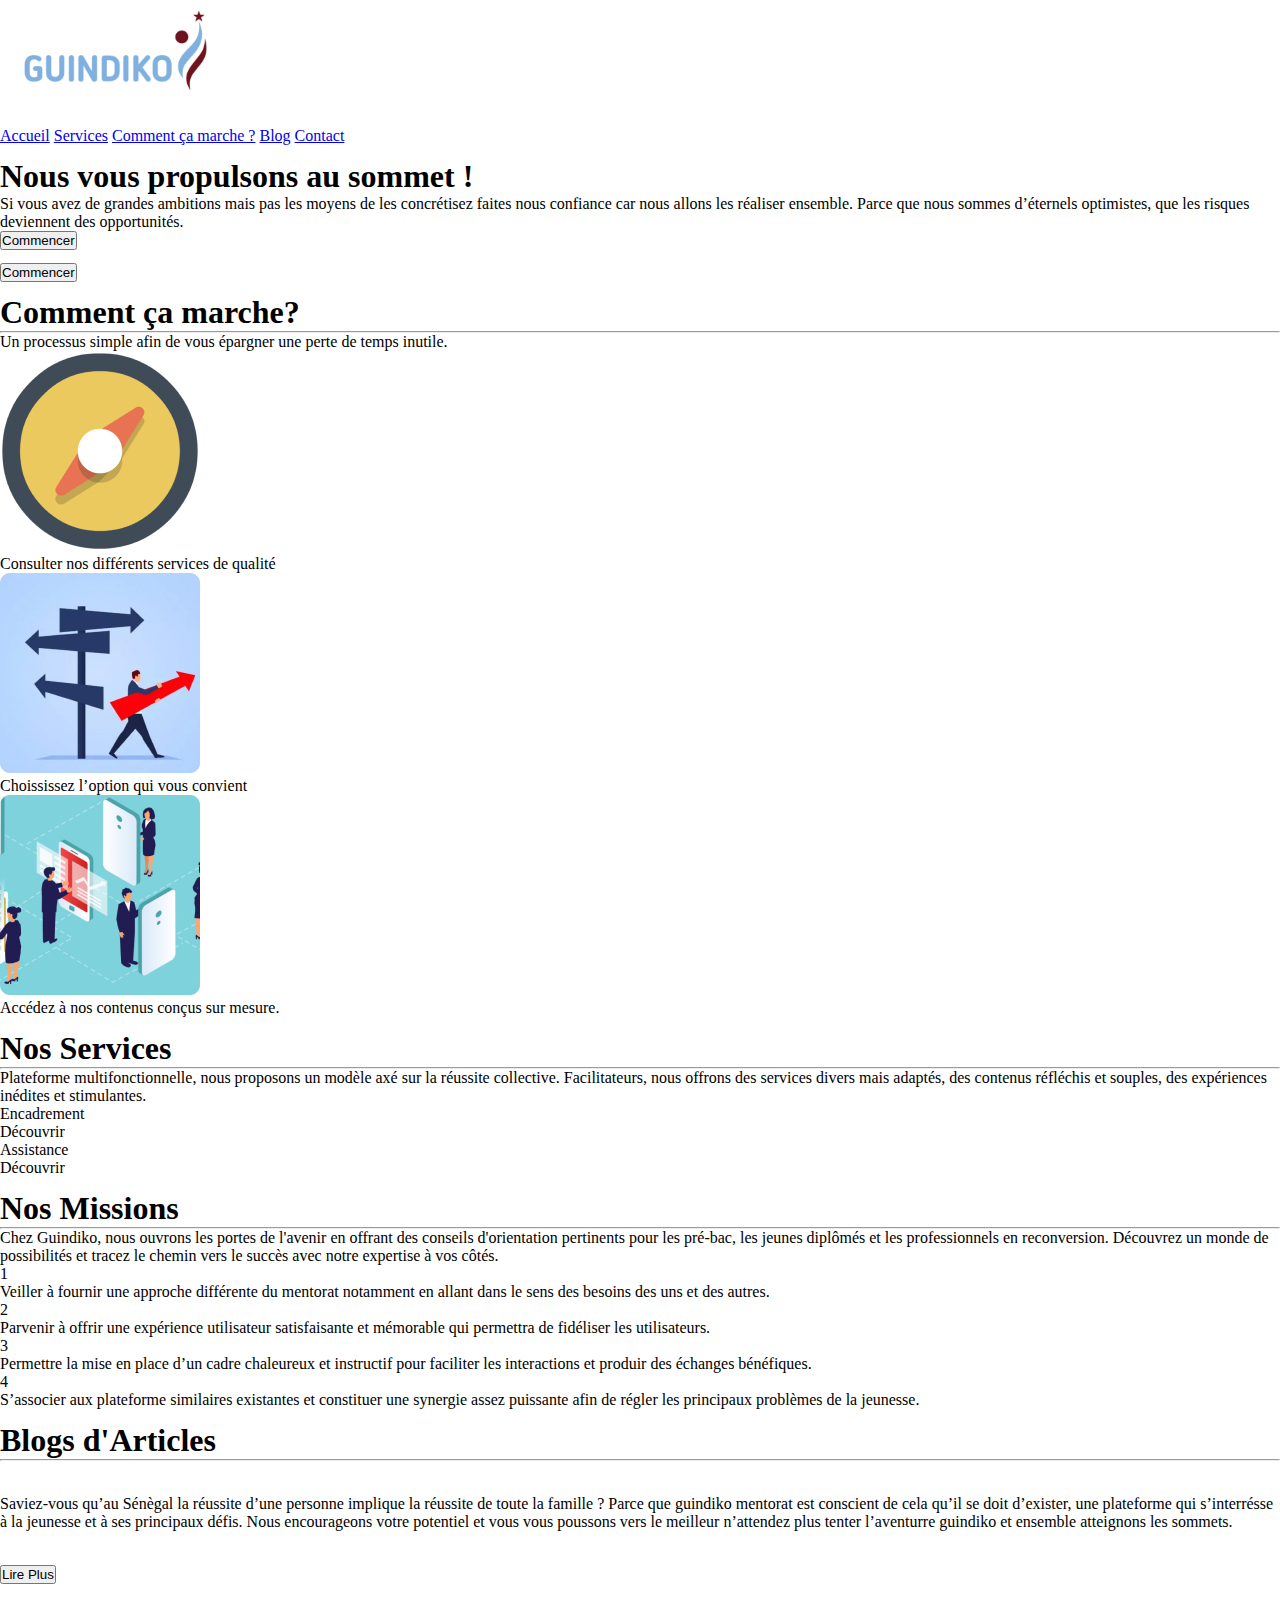
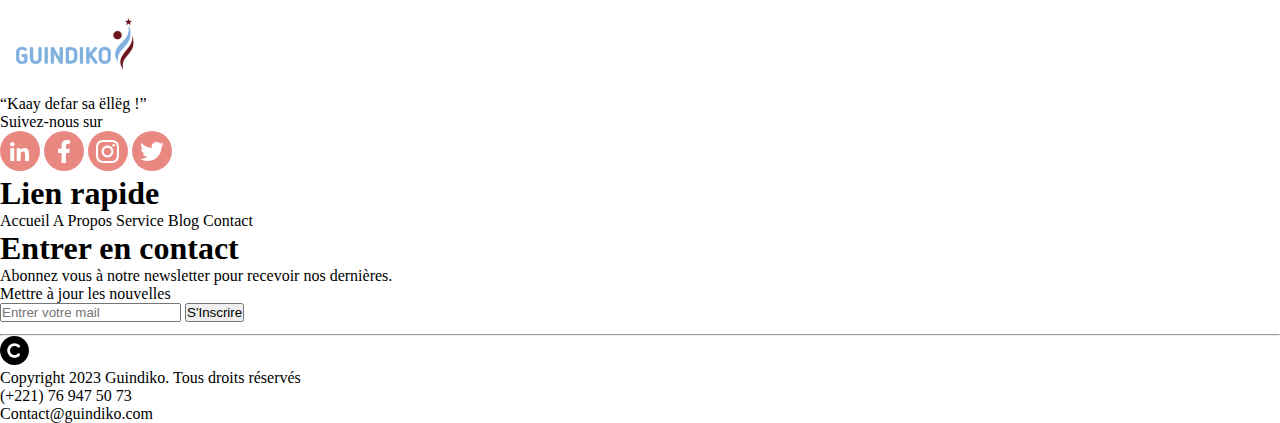
<file: index.html>
<!DOCTYPE html>
<html lang="fr">
<head>
    <meta charset="UTF-8">
    <meta name="viewport" content="width=device-width, initial-scale=1.0">
    <title>GUINDIKO Home</title>
    <link rel="stylesheet" href="css/style.css"> 
    <link rel="stylesheet" href="css/media/m-style.css"> 
</head>
<body>

</head>
<body>
    <body>
    <header class="header">
        <div class="contener">

            <div class="logo">
                <img src="images/logo.svg" alt="logo de Guindiko">
            </div>

            <div class="navbar">
                <nav class="nav">
                    <div class="link">
                        <a href="#">Accueil</a>
                        <a href="service.html">Services</a>
                        <a href="comment-c-m.html">Comment ça marche ?</a>
                        <a href="blog.html">Blog</a>
                        <a class="contact" href="contact.html"><span>Contact</span></a>
                    </div>
                </nav>
            </div>

        </div>
        <div class="burger-menu" onclick="toggleMenu()">&#9776;</div>


    </header>
    <section class="banniere">
        <h1>Nous vous propulsons au sommet !</h1>
        <p>Si vous avez de grandes ambitions mais pas les moyens 
            de les concrétisez faites nous confiance car nous allons 
            les réaliser ensemble. Parce que nous sommes d’éternels
             optimistes, 
            que les risques deviennent des opportunités.</p>
        <button class="button">Commencer</button>
    </section>

    <section class="button1">
        <button class="bouton">Commencer</button>
    </section>

    <section class="commentcamarche">
        <h1>Comment ça marche?</h1>
        <hr>
        <p class="p">Un processus simple afin de vous épargner une perte de temps inutile.</p>
        <div class="direction">
            <div class="boussole">
                <img src="./images/accueil/boussole.jpg" alt="image boussole">
                <p>Consulter nos différents 
                    services de qualité</p>
            </div>
            <div class="fleche">
                <img src="./images/accueil/fleche.jpg" alt="image fleche">
                <p>Choississez l’option
                    qui vous convient</p>
            </div>
        </div>
        <div class="contenu">
            <img src="./images/accueil/contenu.jpg" alt="image du contenu">
            <p>Accédez à nos contenus
                conçus sur mesure.</p>
        </div>
    </section>

    <section class="nosservices">
        <h1>Nos Services</h1>
        <hr>
        <p class="p">Plateforme multifonctionnelle, nous proposons  un modèle axé sur la réussite collective. Facilitateurs, nous offrons des services divers mais adaptés, des contenus  réfléchis et souples, des expériences inédites et stimulantes.</p>
        <div class="mentorat">
            <div class="mentor">
                <div class="image1"></div>
                <div class="etre_mentore">
                    <p class="p0">Encadrement</p>
                    <p class="p1">Découvrir</p>
                </div>
            </div>
    
            <div class="mentor">
                <div class="image2"></div>
                <div class="etre_mentore">
                    <p class="p0">Assistance</p>
                    <p class="p1">Découvrir</p>
                </div>
            </div>
        </div> 
    </section>


    <section class="missions">
        <h1>Nos Missions</h1>
        <hr>
        <p class="paragraphe_missions">Chez Guindiko, nous ouvrons les portes de l'avenir 
            en offrant des conseils d'orientation pertinents pour les pré-bac,
             les jeunes diplômés et les professionnels en reconversion. 
             Découvrez un monde de possibilités et tracez 
            le chemin vers le succès avec notre expertise à vos côtés.</p>
            <div class="missions_bleu">
        <div class="cards">
            <div class="card">
                <div class="numero">1</div>
                <p>Veiller à fournir une approche différente du mentorat notamment
                en allant dans le sens des besoins des uns et des autres.</p>
            </div>
            <div class="card">
                <div class="numero">2</div>
                <p>Parvenir à offrir une expérience utilisateur
                     satisfaisante et mémorable qui permettra de fidéliser
                      les utilisateurs.</p>
            </div>
        </div>
        <div class="cards">
            <div class="card">
                <div class="numero">3</div>
                <p>Permettre la mise en place d’un cadre chaleureux et instructif  pour faciliter les interactions 
                    et produir des échanges bénéfiques.</p>
            </div>
            <div class="card">
                <div class="numero">4</div>
                <p>S’associer aux plateforme similaires  existantes et constituer une synergie
                     assez puissante afin de régler les principaux problèmes de la jeunesse.   </p>
            </div>
        </div>
    </div>
    </section>

    <section class="blog_articles">
        <h1>Blogs <span>d'Articles</span></h1>
        <hr>
        <div class="blog_article">
            <div class="texte_blog_article">
                <img src="./images/accueil/carroussel.svg" alt="image icone pour caroussel">
                <p>Saviez-vous qu’au Sénègal la réussite d’une personne implique la réussite de toute la famille ? Parce que guindiko  mentorat est conscient de cela qu’il se doit d’exister, une plateforme  qui s’interrésse à la jeunesse et à ses principaux défis. Nous encourageons votre potentiel et vous vous poussons vers le meilleur n’attendez plus tenter l’aventurre guindiko et ensemble atteignons les sommets.
                </p>
                <img src="./images/accueil/caroussel.svg" alt="image 2 caroussel">
            </div>
        <button class="button">Lire Plus</button>
    </div>
    </section>

    <footer>
        <div class="footerblanc">
        <section class="footer">
        <div class="footer1">
            <img src="./images/accueil/logo.jpg" alt="logo de Guindiko">
        <p>“Kaay defar sa ëllëg !”</p>
        <p>Suivez-nous sur</p>
        <img src="./images/accueil/linkedin.svg" alt="logo de linkedin" class="icone3">
        <img src="images/accueil/facebook.svg" alt="logo de facebook" class="icone3">
        <img src="images/accueil/instagram.svg" alt="logo de instagram" class="icone3">
        <img src="images/accueil/twitter.svg" alt="logo de twitter" class="icone3">
    </div>
    <div class="footer2">
        <h1>Lien rapide</h1>
        <p>Accueil A Propos Service Blog Contact</p>
    </div>
    <div class="footer3">
        <h1>Entrer en contact</h1>
        <p>Abonnez vous à notre newsletter pour recevoir nos dernières. <br> Mettre à jour les nouvelles</p>
        <input type="email" placeholder="Entrer votre mail">
        <button class="button">S'Inscrire</button>
    </div>
    </section>
    <hr>
    <div class="infos">
    <div class="cop">
        <img src="./images/accueil/c.svg" alt="logo de copyrighting">
    <p>Copyright 2023 Guindiko. Tous droits réservés</p>
    </div>
    <div>
    <p>(+221) 76 947 50 73</p>
    </div>
    <div>
    <p>Contact@guindiko.com</p>
    </div>
    </div>
    </div>
      </footer>

<div class="bleu"></div>

<script>
    function toggleMenu() {
  const nav = document.querySelector('.nav');
  nav.classList.toggle('show');
}

document.addEventListener('DOMContentLoaded', function () {
      // Sélectionnez le menu burger et le corps du document
      var burgerMenu = document.querySelector('.burger-menu');
      var nav=document.querySelector('nav');
      var body = document.body;

      // Affiche ou masque le menu burger lorsque l'utilisateur clique sur le logo
      burgerMenu.addEventListener('click', function (event) {
        event.stopPropagation(); // Empêche la propagation du clic au corps du document
      });

      // Ajoute un écouteur de clic au corps du document
      body.addEventListener('click', function () {
        // burgerMenu.style.display = 'none'; // Masque le menu burger en dehors du clic sur le menu
        nav.style.display='none';
    });
    });
</script>

</body>
</body>
</html>
</file>
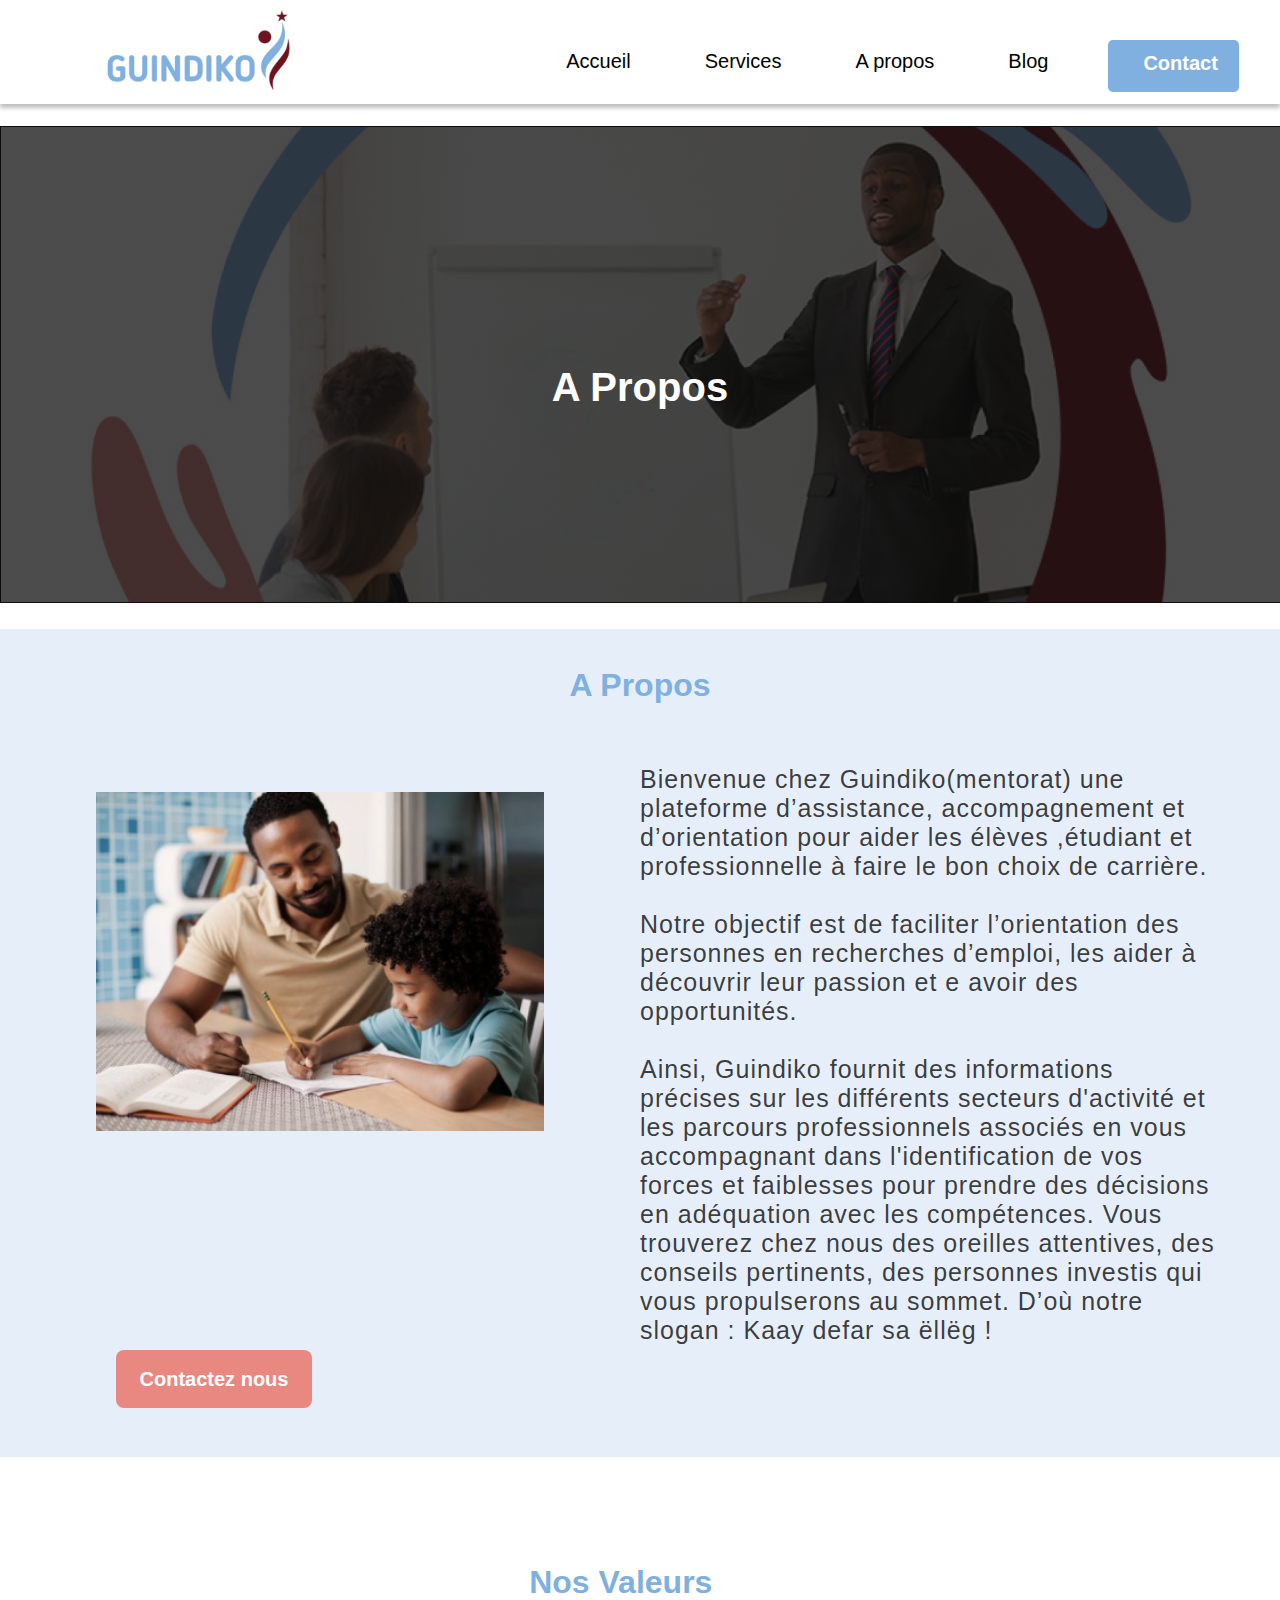
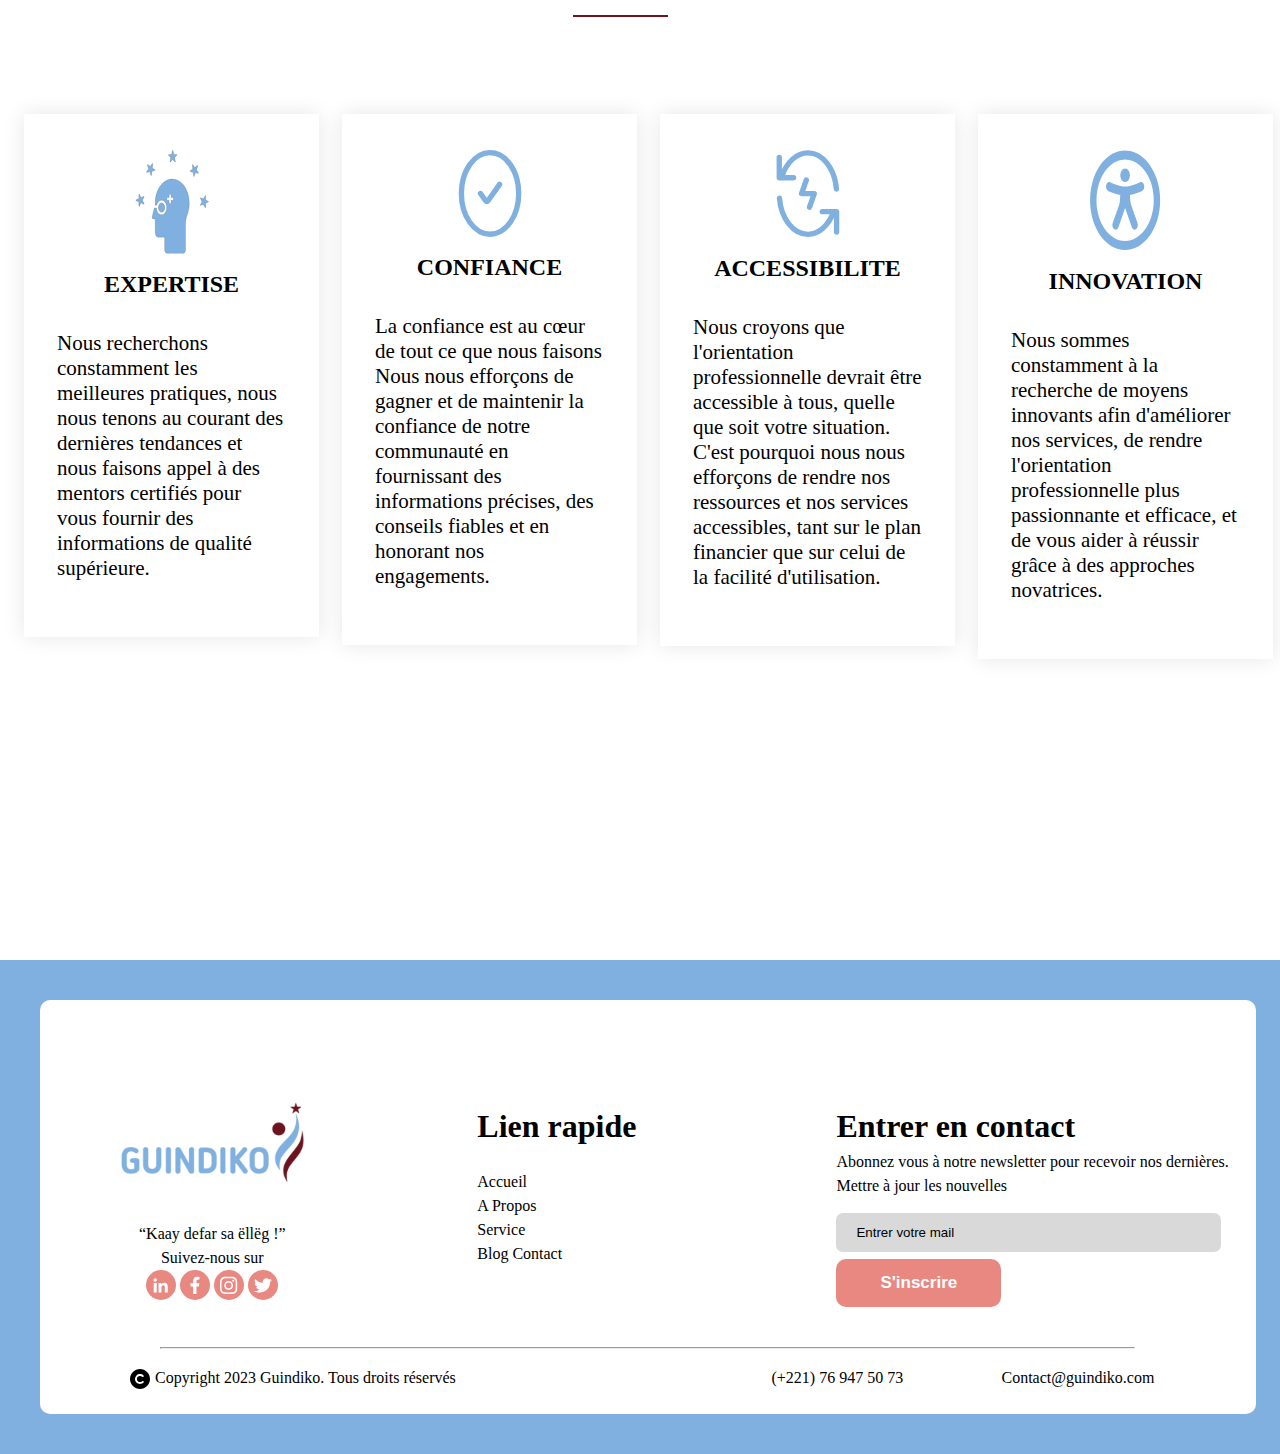
<file: a-propos.html>
<!DOCTYPE html>
<html lang="fr">

<head>
    <meta charset="UTF-8">
    <meta name="viewport" content="width=device-width, initial-scale=1.0">
    <title>GUINDIKO A Propos</title>
    <link rel="stylesheet" href="css/a-propos.css">
    <link rel="stylesheet" href="css/media/m-apropos.css">

    <link rel="icon" href="images/logo.svg">
</head>

<body>

    <header class="header">
        <div class="contener">
            <div class="logo">
                <img src="images/logo.svg" alt="logo">
            </div>

            <div class="navbar">
                <nav class="nav">
                    <div class="link">
                        <a class="active" href="index.html">Accueil</a>
                        <a class="active" href="service.html">Services</a>
                        <a class="active" href="a-propos.html">A propos</a>
                        <a class="active" href="blog.html">Blog</a>
                        <a class="contact" href="contact.html"><span>Contact</span></a>
                    </div>
                </nav>
            </div>

            <!-- Hamburger button -->
            <button class="hamburger-button">
                <div class="bar active"></div>
                <div class="bar active"></div>
                <div class="bar active"></div>
            </button>

            <!-- Hidden menu -->
            <div class="hidden-menu">
                <!-- Add your links here -->
                <a class="active" href="index.html">Accueil</a>
                <a class="active" href="service.html">Services</a>
                <a class="active" href="a-propos.html">A propos</a>
                <a class="active" href="blog.html">Blog</a>
                <a class="active" href="contact.html"><span>Contact</span></a>
            </div>
        </div>
    </header>
    <main>
        <section class="bannier" id="bannier">
            <div class="contener">
                <h1 class="titre">A Propos</h1>
            </div>
        </section>
        <section class="apropos" id="apropos">
            <div class="contener ">
                <div class="apropos-tab">

                    <h1 class="titre">A Propos</h1>
                    <div class="t-line"><img class="line" src="images/apropos/line.png"></div>

                    <div class="blok">

                        <div class="img">
                            <img src="images/apropos//sp1.jpg" alt="images">
                        </div>
                        <img class="line" src="images/apropos/line.png" alt="images">
                        <p class="bienvenue-chez">
                            Bienvenue chez Guindiko(mentorat) une plateforme
                            d’assistance, accompagnement et
                            d’orientation pour
                            aider les élèves ,étudiant et professionnelle à
                            faire le bon choix de
                            carrière.<br /><br />Notre
                            objectif
                            est de faciliter l’orientation des personnes en
                            recherches d’emploi, les aider à découvrir
                            leur
                            passion et
                            e avoir des opportunités.<br /> <br />Ainsi,
                            Guindiko fournit des informations précises sur
                            les
                            différents secteurs d'activité et les parcours
                            professionnels associés en vous accompagnant
                            dans l'identification de vos forces et
                            faiblesses pour prendre des décisions en
                            adéquation
                            avec les compétences. Vous trouverez chez nous
                            des oreilles attentives, des conseils
                            pertinents, des personnes investis qui vous
                            propulserons au sommet. D’où notre slogan : Kaay
                            defar sa ëllëg !
                        </p>
                    </div>
                    <div class="btn">
                        <a href="contact.html" class="btn-contact">Contactez
                            nous</a>
                    </div>
                </div>
        </section>
        <!-- NOS VALUE -->
        <section class="value" id="value">
            <div class="contener ">
                <h1 class="titre">Nos Valeurs</h1>
                <div class="t-line"><img class="line" src="images/apropos/line.png"></div>

                <div class="blok">

                    <div class="box">
                        <div class="rectangle">
                            <div class="box"><img class="svgrepo-iconcarrier" src="images/apropos/icon2.svg">
                            </div>
                            <div class="label">
                                <h2 class="text-title">EXPERTISE</h2>
                            </div>
                            <div class="label">
                                <p class="text">
                                    Nous recherchons constamment les
                                    meilleures pratiques, nous nous
                                    tenons au
                                    courant des dernières tendances et
                                    nous faisons appel à des mentors
                                    certifiés pour vous fournir des
                                    informations de
                                    qualité supérieure.
                                </p>
                            </div>
                        </div>
                    </div>
                    <div class="box">
                        <div class="rectangle">
                            <div class="box"><img class="svgrepo-iconcarrier" src="images/apropos/icon1.svg">
                            </div>
                            <div class="label">
                                <h2 class="text-title">CONFIANCE</h2>
                            </div>
                            <div class="label">
                                <p class="text">
                                    La confiance est au cœur de tout ce
                                    que nous faisons<br />Nous nous
                                    efforçons de
                                    gagner et de maintenir la
                                    confiance de notre communauté en
                                    fournissant des informations
                                    précises, des conseils
                                    fiables et en honorant nos
                                    engagements.
                            </div>
                        </div>
                    </div>
                    <div class="box">
                        <div class="rectangle">
                            <div class="box"><img class="svgrepo-iconcarrier" src="images/apropos/icon4.svg">
                            </div>
                            <div class="label">
                                <h2 class="text-title">ACCESSIBILITE</h2>
                            </div>
                            <div class="label">
                                <p class="text">
                                    Nous croyons que l'orientation
                                    professionnelle devrait être
                                    accessible à tous,
                                    quelle que soit votre situation.
                                    C'est pourquoi nous nous
                                    efforçons de rendre nos
                                    ressources et nos services
                                    accessibles, tant sur le plan
                                    financier que sur celui de
                                    la facilité d'utilisation.
                                </p>
                            </div>
                        </div>
                    </div>
                    <div class="box">
                        <div class="rectangle">
                            <div class="box"><img class="svgrepo-iconcarrier" src="images/apropos/icon3.svg">
                            </div>
                            <div class="label">
                                <h2 class="text-title">INNOVATION</h2>
                            </div>
                            <div class="label">
                                <p class="text">
                                    Nous sommes constamment à la
                                    recherche de moyens innovants
                                    afin d'améliorer nos
                                    services, de rendre
                                    l'orientation professionnelle
                                    plus passionnante et efficace,
                                    et
                                    de vous aider à réussir grâce à
                                    des approches novatrices.
                                </p>
                            </div>
                        </div>

                    </div>

                </div>
        </section>
    </main>

    <footer>
        <div class="footerblanc">
            <section class="footer">
                <div class="footer1">
                    <img class="logo" src="images/logo.svg" alt="logo de Guindiko">
                    <p>“Kaay defar sa ëllëg !”</p>
                    <p>Suivez-nous sur</p>
                    <img src="images/apropos/linked.svg" alt="logo de linkedin" class="icone3">
                    <img src="images/apropos/facebook.svg" alt="logo de facebook" class="icone3">
                    <img src="images/apropos/instagram.svg" alt="logo de instagram" class="icone3">
                    <img src="images/apropos/twitter.svg" alt="logo de twitter" class="icone3">
                </div>
                <div class="footer2">
                    <h1>Lien rapide</h1>
                    <p>Accueil <br> A Propos <br> Service <br>
                        Blog Contact</p>
                </div>
                <div class="footer3">
                    <h1>Entrer en contact</h1>
                    <p>
                        Abonnez vous à notre newsletter pour
                        recevoir nos dernières.
                        <br>
                        Mettre à jour les nouvelles
                    </p>
                    <input type="email" placeholder="Entrer votre mail">
                    <button class="button">S'inscrire</button>
                </div>
            </section>
            <hr>
            <div class="infos">
                <div class="cop">
                    <img src="images/apropos/Vector.svg" alt="logo de copyrighting">
                    <p class="right">Copyright 2023 Guindiko.
                        Tous droits réservés</p>
                </div>
                <div class="cop2">
                    <p class="phone"> (+221) 76 947 50 73</p>
                </div>
                <div class="coo3">
                    <p class="mail">Contact@guindiko.com</p>
                </div>
            </div>
        </div>
    </footer>

    <script src="./scripts/apropo.js"></script>
</body>

</html>
</file>
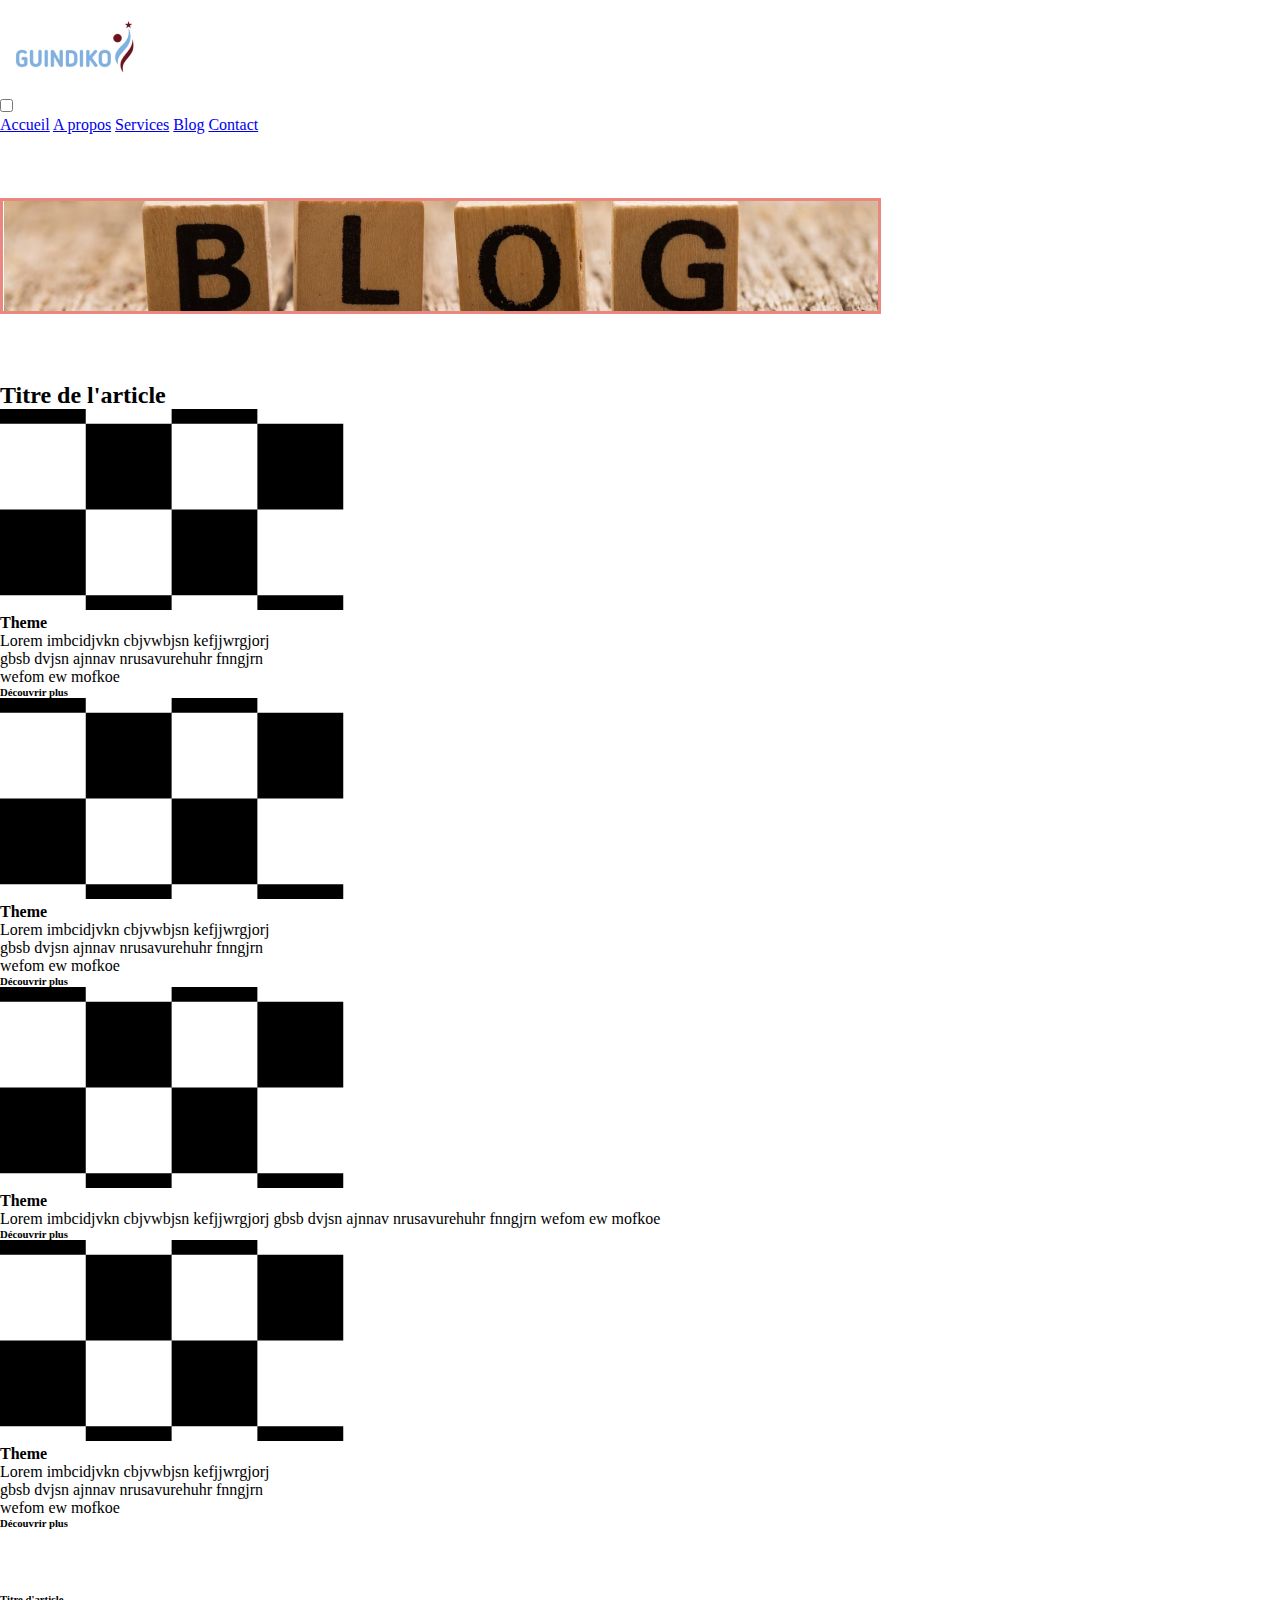
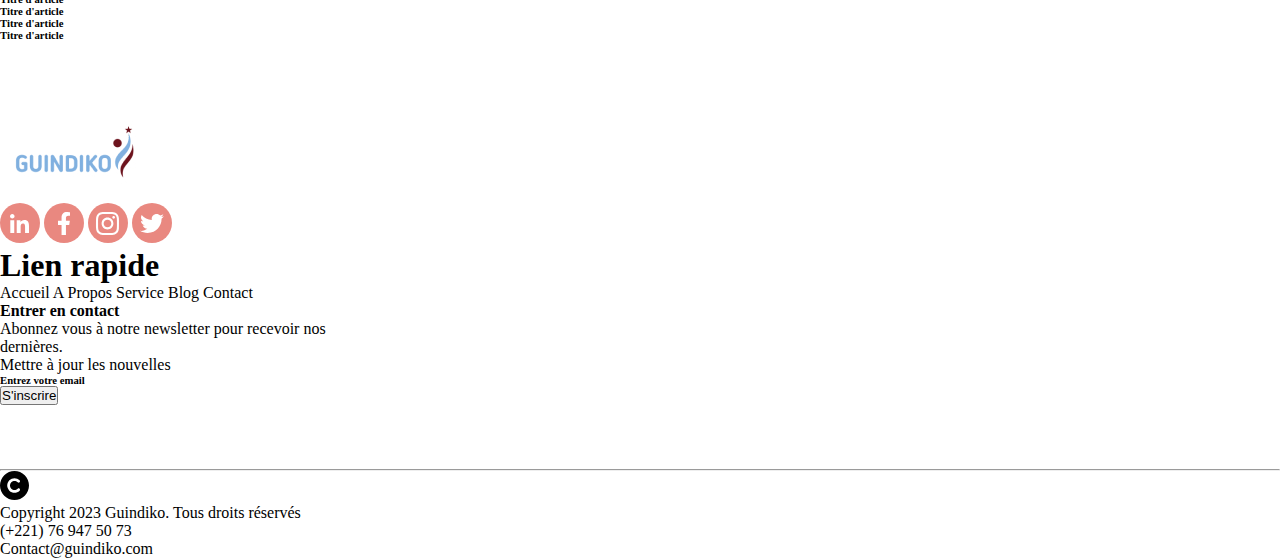
<file: blog.html>
<!DOCTYPE html>
<html lang="en">

<head>
    <meta charset="UTF-8">
    <meta name="viewport" content="width=device-width, initial-scale=1.0">
    <title>GUINDIKO Blog</title>
    <link rel="stylesheet" href="css/blog.css">
    <link rel="stylesheet" href="css/media/m-blog.css">



</head>
<!-- Debut body -->

<body>
    <!-- Header -->
    <header>

        <!--debut header  -->

        <div class="logo">
            <img src="images/blog/logo.jpg" alt="logo de l'entreprise">
        </div>
        <input type="checkbox" id="menu-toggle">
        <label class="trois-tirets" for="menu-toggle">
            <span></span>
            <span></span>
            <span></span>
        </label>

        <nav class="nav-list">
            <a href="index.html">Accueil</a>
            <a href="a-propos.html">A propos</a>
            <a href="service.html">Services</a>
            <a href="blog.html">Blog</a>
            <a href="contact.html">Contact</a>
        </nav>

        <!-- fin header -->

    </header>
    <main>
        <section class="bannier">
            <img src="images/blog/Blog-Tab.jpg" alt="l'image du banniee de la blog">
        </section>

        <!-- fin bannier -->

        <section class="titre">
            <h2>Titre de l'article</h2>

            <div class="article">
                <img src="images/blog/Rectangle-74.jpg" alt="image d'illustration de l'article">
                <div class="bg-article">
                    <h4>Theme</h4>
                    <p>Lorem imbcidjvkn cbjvwbjsn kefjjwrgjorj
                        <br>gbsb dvjsn ajnnav nrusavurehuhr fnngjrn
                        <br> wefom ew mofkoe
                    </p>
                    <div class="bg-span">
                        <h6>Découvrir plus</h6>
                    </div>
                </div>
            </div>
            <div class="article">
                <img src="images/blog/Rectangle-74.jpg" alt="image d'illustration de l'article">
                <div class="bg-article">
                    <h4>Theme</h4>
                    <p>Lorem imbcidjvkn cbjvwbjsn kefjjwrgjorj
                        <br>gbsb dvjsn ajnnav nrusavurehuhr fnngjrn
                        <br> wefom ew mofkoe
                    </p>
                    <div class="bg-span">
                        <h6>Découvrir plus</h6>
                    </div>
                </div>
            </div>
            <div class="article">
                <img src="images/blog/Rectangle-74.jpg" alt="image d'illustration de l'article">
                <div class="bg-article">
                    <h4>Theme</h4>
                    <p>Lorem imbcidjvkn cbjvwbjsn kefjjwrgjorj
                        gbsb dvjsn ajnnav nrusavurehuhr fnngjrn
                         wefom ew mofkoe
                    </p>
                    <div class="bg-span">
                        <h6>Découvrir plus</h6>
                    </div>
                </div>
            </div>
            <div class="article">
                <img src="images/blog/Rectangle-74.jpg" alt="image d'illustration de l'article">
                <div class="bg-article">
                    <h4>Theme</h4>
                    <p>Lorem imbcidjvkn cbjvwbjsn kefjjwrgjorj
                        <br>gbsb dvjsn ajnnav nrusavurehuhr fnngjrn
                        <br> wefom ew mofkoe
                    </p>
                    <div class="bg-span">
                        <h6>Découvrir plus</h6>
                    </div>
                </div>
            </div>
        </section>
        <section class="cont-article">
            <div class="conteneur">
                <div class="grid-article">
                    <H6>Titre d'article</H6>
                </div>



                <div class="grid-article">
                    <H6>Titre d'article</H6>

                </div>
                <div class="grid-article">
                    <H6>Titre d'article</H6>

                </div>
                <div class="grid-article">
                    <H6>Titre d'article</H6>

                </div>
            </div>
        </section>
    </main>
    <footer>
        <div class="footerblanc">
            <section class="footer">
                <div class="footer1">
                    <img src="./images/blog/logo.jpg" alt="logo de Guindiko">
                    <p></p>
                    <div class="icone3">
                        <img src="./images/blog/linkdin.svg" alt="logo de linkedin">
                        <img src="images/blog/facebook.svg" alt="logo de facebook">
                        <img src="images/blog/instagram.svg" alt="logo de instagram">
                        <img src="images/blog/twitter.svg" alt="logo de twitter">
                    </div>
                </div>
                <div class="footer2">
                    <h1>Lien rapide</h1>
                    <p>Accueil A Propos Service Blog Contact</p>
                </div>
                <div class="footer3">
                    <h4>Entrer en contact</h4>
                    <p>Abonnez vous à notre newsletter pour recevoir nos <br> dernières. <br> Mettre à jour les
                        nouvelles</p>
                    <h6>Entrez votre email</h6>
                    <button class="button">S'inscrire</button>
                </div>
            </section>
            <hr>
            <div class="infos">
                <div class="cop">
                    <img src="./images/blog/Vector.svg" alt="logo de copyrighting">
                    <p>Copyright 2023 Guindiko. Tous droits réservés</p>
                </div>
                <div>
                    <p>(+221) 76 947 50 73</p>
                </div>
                <div>
                    <p>Contact@guindiko.com</p>
                </div>
            </div>
        </div>

    </footer>

</body>
<!-- Fin body -->

</html>
</file>
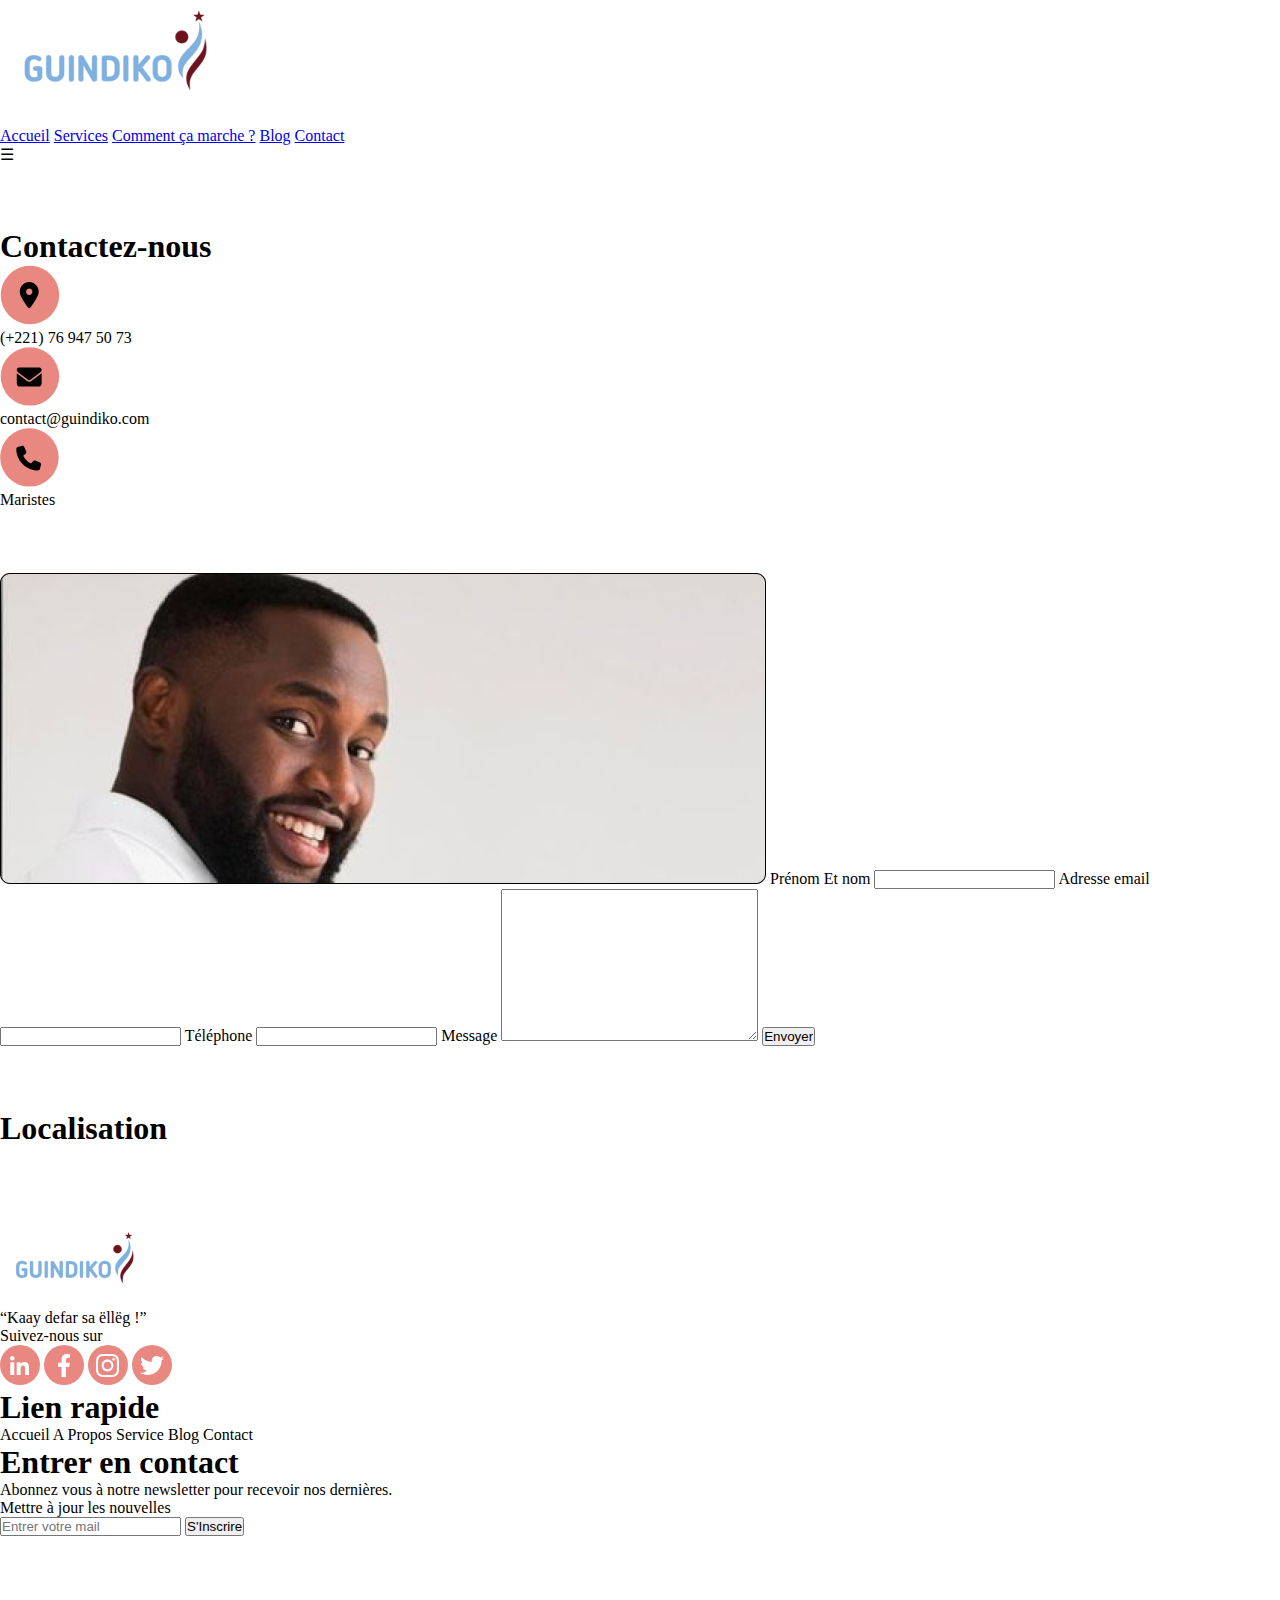
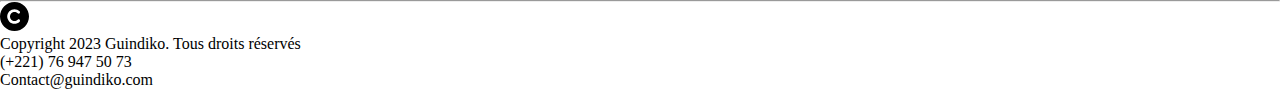
<file: contact.html>
<!DOCTYPE html>
<html lang="en">
<head>
    <meta charset="UTF-8">
    <meta name="viewport" content="width=device-width, initial-scale=1.0">
    <title>GUINDIKO Contact</title>
    <link rel="stylesheet" href="css/contact.css">
    <link rel="stylesheet" href="css/media/m-contact.css">
    
</head>
<body>
    <header class="header">
        <div class="contener">

            <div class="logo">
                <img src="images/logo.svg" alt="logo de Guindiko">
            </div>

            <div class="navbar">
                <nav class="nav">
                    <div class="link">
                        <a href="index.html">Accueil</a>
                        <a href="service.html">Services</a>
                        <a href="comment-c-m.html">Comment ça marche ?</a>
                        <a href="blog.html">Blog</a>
                        <a  href="#"><span>Contact</span></a>
                    </div>
                </nav>
            </div>

        </div>
        <div class="burger-menu" onclick="toggleMenu()">&#9776;
        </div>


    </header>

    <section class="contact">
        <h1>
            Contactez-nous
        </h1>
        <div class="infos">
        <div class="tel">
        <img src="./images/contact/telephone.svg" alt="icone de telephone">
        <p>(+221) 76 947 50 73</p>
        </div>
        <div class="mail">
            <img src="./images/contact/mail.svg" alt="icone email">
            <p>contact@guindiko.com</p>
        </div>
        <div class="localisation">
            <img src="./images/contact/localisation.svg" alt="image localisation">
            <p>Maristes</p>
        </div>
    </div>
    </section>

    <section class="formulaire">
        <img src="./images/contact/image_formulaire.jpg" alt="image formulaire">
        <label>Prénom Et nom</label>
        <input type="text">
        <label>Adresse email</label>
        <input type="email">
        <label>Téléphone</label>
        <input type="text">
        <label>Message</label>
        <textarea cols="30" rows="10"></textarea>
        <input type="submit" value="Envoyer">
    </section>

    
<section class="maps">
    <h1>Localisation</h1>
    <div class="maps1"></div>
</section>

<footer>
    <div class="footerblanc">
    <section class="footer">
    <div class="footer1">
        <img src="./images/contact/logo.jpg" alt="logo de Guindiko">
    <p>“Kaay defar sa ëllëg !”</p>
    <p>Suivez-nous sur</p>
    <img src="./images/contact/linkedin.svg" alt="logo de linkedin" class="icone3">
    <img src="images/contact/facebook.svg" alt="logo de facebook" class="icone3">
    <img src="images/contact/instagram.svg" alt="logo de instagram" class="icone3">
    <img src="images/contact/twitter.svg" alt="logo de twitter" class="icone3">
</div>
<div class="footer2">
    <h1>Lien rapide</h1>
    <p>Accueil A Propos Service Blog Contact</p>
</div>
<div class="footer3">
    <h1>Entrer en contact</h1>
    <p>Abonnez vous à notre newsletter pour recevoir nos dernières. <br> Mettre à jour les nouvelles</p>
    <input type="email" placeholder="Entrer votre mail">
    <button class="button">S'Inscrire</button>
</div>
</section>
<hr>
<div class="infos">
<div class="cop">
    <img src="./images/contact/c.svg" alt="logo de copyrighting">
<p>Copyright 2023 Guindiko. Tous droits réservés</p>
</div>
<div>
<p>(+221) 76 947 50 73</p>
</div>
<div>
<p>Contact@guindiko.com</p>
</div>
</div>
</div>
  </footer>

  <script>
    function toggleMenu() {
  const nav = document.querySelector('.nav');
  nav.classList.toggle('show');
}

document.addEventListener('DOMContentLoaded', function () {
      // Sélectionnez le menu burger et le corps du document
      var burgerMenu = document.querySelector('.burger-menu');
      var nav=document.querySelector('nav');
      var body = document.body;

      // Affiche ou masque le menu burger lorsque l'utilisateur clique sur le logo
      burgerMenu.addEventListener('click', function (event) {
        event.stopPropagation(); // Empêche la propagation du clic au corps du document
      });

      // Ajoute un écouteur de clic au corps du document
      body.addEventListener('click', function () {
        // burgerMenu.style.display = 'none'; // Masque le menu burger en dehors du clic sur le menu
        nav.style.display='none';
    });
    });
</script>


</body>
</html>
</file>
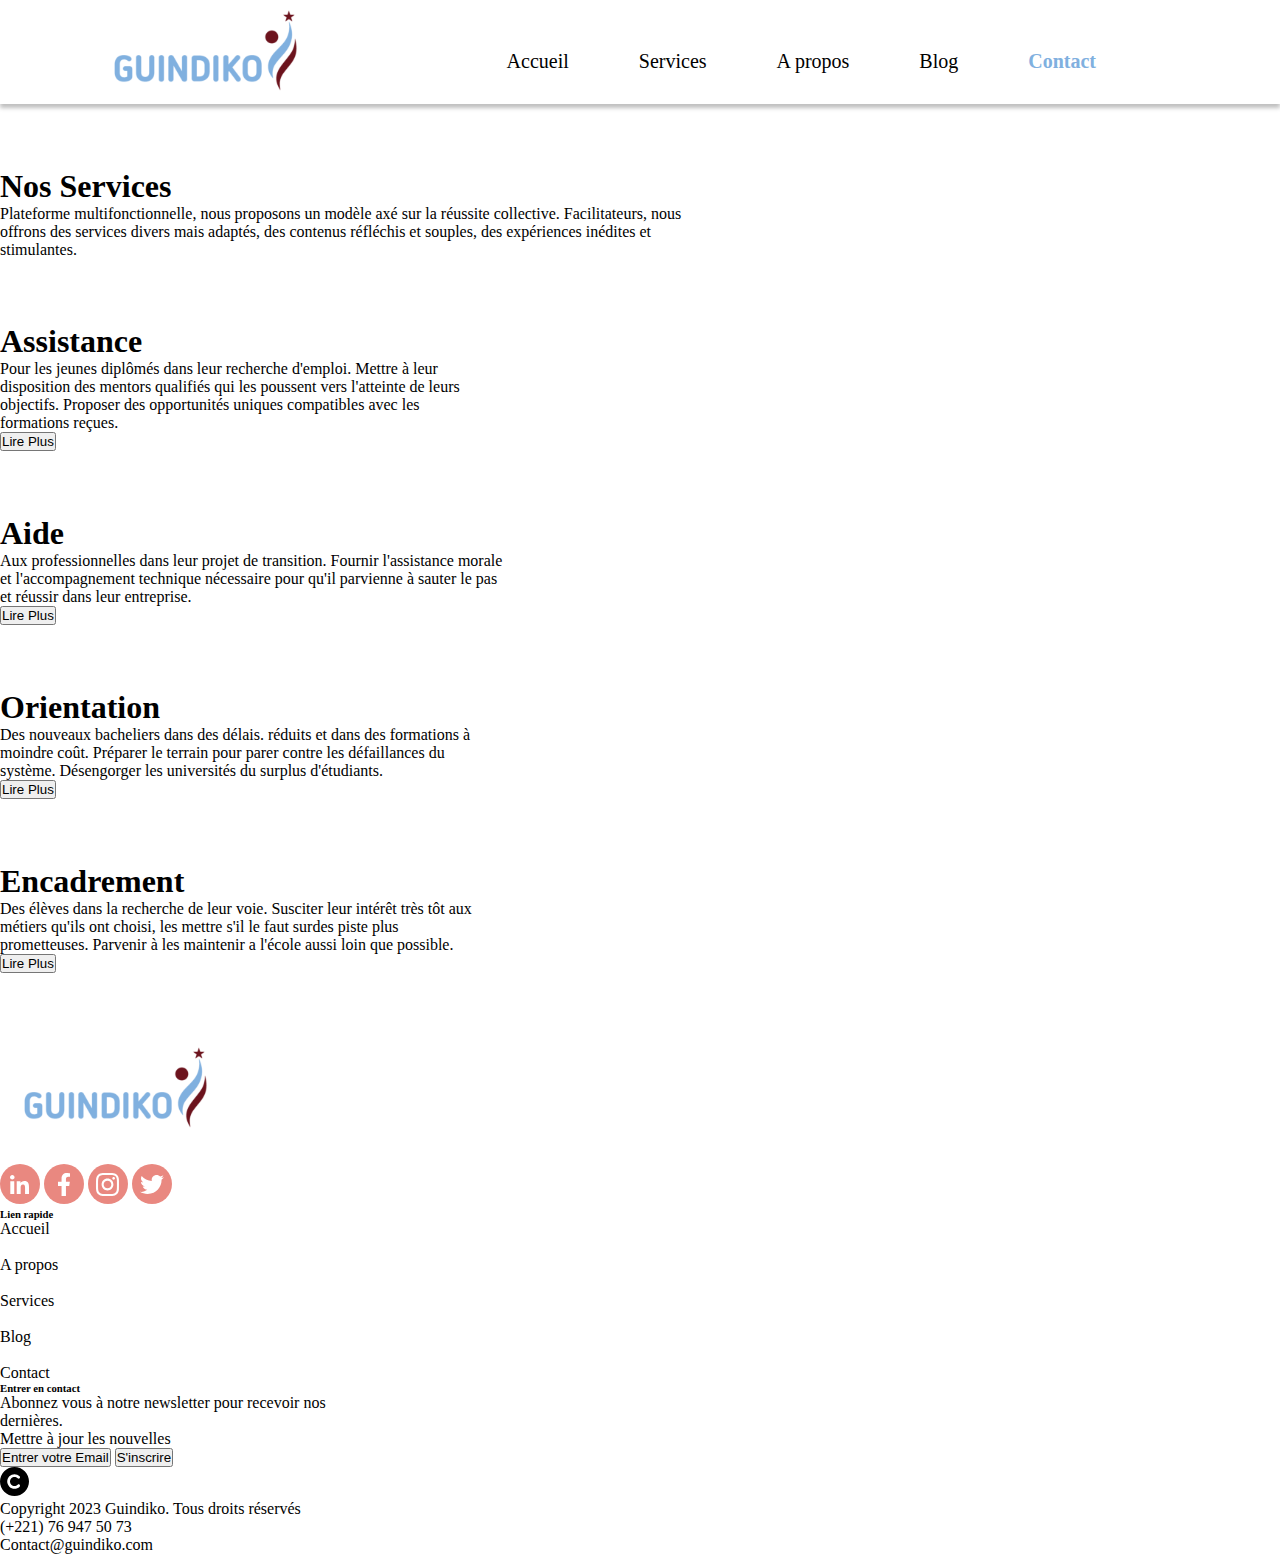
<file: service.html>
<!DOCTYPE html>
<html lang="fr">
<head>
    <meta charset="UTF-8">
    <meta name="viewport" content="width=device-width, initial-scale=1.0">
    <title>GUINDIKO Services</title>
    <link rel="stylesheet" href="css/service.css"> 
    <link rel="stylesheet" href="css/media/m-service.css"> 
</head>
<body>
    <header class="header">
        <div class="conteneur">
            <div class="logo">
                <img src="images/service/logo.svg" alt=""> 
            </div>
            <div class="navbar">
                <nav class="nav">
                    <div class="link">
                        <a href="index.html">Accueil</a>
                        <a href="service.html">Services</a>
                        <a href="a-propos.html">A propos</a>
                        <a href="blog.html">Blog</a>
                        <a href="contact.html" class="contact">Contact</a>
                    </div>
                    <img class="menu_burger" src="images/service/menu_burger.svg" alt="menu_hamburger">
                </nav>
            </div>
        </div>
    </header>
    <section class="banière">
        <h1 class="titre_banière">Nos Services</h1>
        <div class="trait"></div>
        <p class="paragraphe_banière">Plateforme multifonctionnelle, nous
          proposons  un modèle axé sur la réussite collective. 
          Facilitateurs, nous<br> offrons des services divers mais adaptés,
          des contenus  réfléchis et souples, des expériences
           inédites et<br> stimulantes.</p>
    </section>
    <section class="assistance">
        <div class="boxe1"></div>
        <div class="description_boxe1">
            <h1 class="titre">Assistance</h1>
            <p class="paragraphe">Pour les jeunes diplômés dans leur recherche 
                d'emploi. Mettre à leur<br> disposition des mentors qualifiés qui les
                poussent vers l'atteinte de leurs<br> objectifs. Proposer des
                opportunités uniques compatibles avec les<br> formations reçues.</p>
            <button class="button"><span>Lire Plus</span></button>
        </div>
    </section>
    <section class="aide">
        <div class="boxe2"></div>
        <div class="description_boxe2">
            <h1 class="titre">Aide</h1>
            <p class="paragraphe">Aux professionnelles dans leur projet de
                transition. Fournir l'assistance morale<br> et l'accompagnement
                technique nécessaire pour qu'il parvienne à sauter le pas<br> et
                réussir dans leur entreprise.</p>
            <button class="button"><span>Lire Plus</span></button>
        </div>
    </section>
    <section class="orientation">
        <div class="boxe3"></div>
        <div class="description_boxe3">
            <h1 class="titre">Orientation</h1>
            <p class="paragraphe">Des nouveaux bacheliers dans des délais.
                 réduits et dans des formations à<br> moindre coût. Préparer le
                terrain pour parer contre les défaillances du<br> système.
                Désengorger les universités du surplus d'étudiants.</p>
            <button class="button"><span>Lire Plus</span></button>
        </div>
    </section>
    <section class="encadrement">
        <div class="boxe4"></div>
        <div class="description_boxe4">
            <h1 class="titre">Encadrement</h1>
            <p class="paragraphe">Des élèves dans la recherche de leur voie.
                Susciter leur intérêt très tôt aux<br> métiers qu'ils ont choisi,
                les mettre s'il le faut surdes piste plus<br> prometteuses.
                Parvenir à les maintenir a l'école aussi loin que possible.</p>
            <button class="button"><span>Lire Plus</span></button>
        </div>
    </section>
    <footer class="footer">
        <div class="conteneur">
            <div class="contenant1">
                <img class="logo" src="images/service/logo.svg" alt="">
                <div class="reseau_social">
                    <img class="icon1" src="images/service/linkdln.svg" alt="">
                    <img class="icon2" src="images/service/facebook.svg" alt="">
                    <img class="icon3" src="images/service/instagramme.svg" alt="">
                    <img class="icon4" src="images/service/twitter.svg" alt="">
                </div>
            </div>
            <div class="contenant2">
                <h6 class="lien">Lien rapide</h6>
                <p>Accueil<br><br>A propos<br><br>Services<br><br>
                Blog<br><br>Contact</p>
            </div>
            <div class="contenant3">
                <h6 class="contactez">Entrer en contact</h6>
                <p>Abonnez vous à notre newsletter pour recevoir nos<br>
                    dernières.<br> Mettre à jour les nouvelles</p>
                <button class="email"><span>Entrer votre Email</span></button>
                <button class="inscription"><span>S'inscrire</span></button>
            </div>
            <div class="trait_footer"></div>
            <div class="adresse">
                <img class="copy" src="images/service/copyrith.svg" alt="">
                <p class="paragraphe1">Copyright 2023 Guindiko. Tous droits réservés
                </p>
                <p class="paragraphe2">(+221) 76 947 50 73</p>
                <p class="paragraphe3">Contact@guindiko.com</p>
            </div>
        </div>
    </footer>
</body>
<script>
    const menu_burger = document.querySelector(".menu_burger")
    const link = document.querySelector(".link")
    menu_burger.addEventListener('click',()=>{
    link.classList.toggle('mobile-menu')
    })
</script>
</html>
</file>
<file: css/style.css>
/*-- O U M Y--*/
:root{
    --color-black:#000000;
    --color-bleu:#80B0DF;
    --color-white:#ffff;

    --bg-color-blue-clair:#80B0DF33;
    --bg-color-bordeaux:#6C131D;
    --bg-input-email:#00000026;
    --nav-bg-color:#FFFFFF;

 
    --btn-bg-bleu :#80B0DF;
    --btn-bg-corail:#E98880;

    /*FONT FAMILY*/

    --font-primary: Inter;

}

*{
    margin: 0;
    padding: 0;
  
  }
  
  body {
      padding: 0;
      background: var(--nav-bg-color);
      overflow-x: hidden;
      font-family: var(--font-primary);
  }

  section{
    margin: 1% 0 ;
}

.burger-menu {
    font-size: 24px;
    cursor: pointer;
    display: none; /* Le menu burger est masqué par défaut */
  }
</file>
<file: css/media/m-style.css>
/* Styliser pour les écrans de taille moyenne (tablettes) */
@media screen and (min-width: 768px) and (max-width: 991px) {
    :root{
        --color-black:#000000;
        --color-bleu:#80B0DF;
        --color-white:#ffff;
    
        --bg-color-blue-clair:#80B0DF33;
        --bg-color-bordeaux:#6C131D;
        --bg-input-email:#00000026;
        --nav-bg-color:#FFFFFF;
    
     
        --btn-bg-bleu :#80B0DF;
        --btn-bg-corail:#E98880;
    
        /*FONT FAMILY*/
    
        --font-primary: Inter;
    
    }

    *{
        margin: 0;
        padding: 0;
      
      }
      
      body {
          padding: 0;
          background: var(--nav-bg-color);
          overflow-x: hidden;
          font-family: var(--font-primary);
      }
    
      section{
        margin: 1% 0 ;
    }

   
    /* HEADER */
      
      .header {
          width: 100%;
          height: 104px;
          display: flex;
          justify-content: space-around;
          align-items: center;
          box-shadow: 0px 4px 4px #00000040;
          top: 0;
          left: 0;
          background-color: #ffffff;


      
      }
      
      /* .header .contener {
          width: 100%;
          height: 104px;
       
          justify-content: center;
          align-items: center;
      
      
      } */
      
      .logo {
          width: 230px;
          height: 123px;
          margin-top:10px;
      
      }
      
      .logo img {
          width: 230px;
          height: 123px;
          top: 0;
          left: 0;
          object-fit: cover;
      
      }
      
      .header .navbar .link {
      
          width: 100%;
          grid-template-columns: 15% 15% 15% 15% 15%;
      
      }
      
      .nav {
        display: none; /* Masquer la navigation régulière */
        flex-direction: column;
        width: 100%;
        position: absolute;
        top: 60px;
        right: 0;
        left: 200px;
        background-color: #fff;
      }

     
    
      .nav.show {
        display: flex;
      }
    
      .nav a {
        padding: 15px;
        display: block;
      }
    
      .burger-menu {
        display: block;
        color: var(--color-bleu); /* Couleur du caractère burger */
      }
      
      .burger-menu:hover {
        cursor: pointer; /* Change le curseur au survol pour indiquer que c'est cliquable */
      }
      
      /* Style pour les lignes horizontales du menu burger */
      .burger-menu::before,
      .burger-menu::after,
      .burger-menu {
        color: var(--color-bleu); /* Couleur des lignes du menu burger */
      }
      

      .header .navbar a {
      
          font-family: "Inter-Bold", Helvetica;
          color: #000000;
          font-size: 20px;
          letter-spacing: 0;
          white-space: nowrap;
          padding: 0 33px;
          align-items: center;
          text-decoration: none;
      
      }

      
      /* .header .contact span {
          width: 61px;
          position: relative;
          border-radius: 5px;
          height: 49px;
          align-items: center;
          justify-content: center;
          color: #FFFFFF;
          top: 12px;
          font-weight: bold;
      
      
      } */


    /* SECTION BANNIERE */
    
    .banniere{
        /* display: block; */
        overflow-y: hidden;
        background: url("../../images/accueil/Baniere\ Site\ Web4.jpg");
        background-size: contain;
        background-repeat: no-repeat;
        width:1045;
        height: 512px;
        color: var(--nav-bg-color);
        font-size: 16px;
        /* padding: 40px; */
    }

    .banniere h1{
        width: 300px;
        margin-top: 100px;
        margin-left: 15px;

    }
    .banniere p{
        width: 325px;
        height: 115px;
        margin-left: 15px;
    }
    .banniere .button{
        padding: 2px;
        margin-top: 00px;
        background-color: var(--btn-bg-corail);
        border: none;
        width: 270px;
        height: 68px;
        color: var(--nav-bg-color);
        font-size: 20px;
        margin-left: 15px;

    }

    /* BUTTON1 */

    .button1{
        display: none;
    }


    /* SECTION COMMENT CA MARCHE */

.commentcamarche{
    width: 1024px;
    height: auto;
    margin-top: 63px;
    margin-left: 120px;
    margin-right: 10px;
}


.commentcamarche h1{
    /* width: 257px; */
    margin-top: 3px;
    /* margin-left: -348px; */
    margin-right: 448px;
    height: 48px;
    font-size: 40px;
    color: var(--color-bleu);
   text-align: center;
}

.commentcamarche hr{
    margin-left: 150px;
    margin-top: 2px;
    width: 25%;
    height: 4px;
    background-color:var(--bg-color-bordeaux);}

.commentcamarche .direction{
    display: flex;
}

.commentcamarche .direction p{
    text-align: center;
    width: 320px;
    height: 49px;
    font-size:30px;
    font-weight: 300;
    margin-left: -60px;
}

.commentcamarche .contenu p{
    text-align: center;
    width: 320px;
    height: 49px;
    font-size:30px;
    font-weight: 300;
    margin-left: -60px;
}

.direction .boussole{
    margin-right: 56px;
    margin-bottom: 156px;
}

.commentcamarche .p{
    width: 80%;
    margin-left: -60px;
    margin-right: 66px;
    margin-top: 22px;
    margin-bottom: 140px;
    font-size: 25px;
    font-weight: 300;
}


/* NOS SERVICES */

.nosservices h1{
    /* width: 257px; */
    margin-top: 70px;
    margin-left: 108px;
    margin-right: 100px;
    height: 48px;
    font-size: 40px;
    color: var(--color-bleu);
   text-align: center;
}

.nosservices hr{
    margin-left: 300px;
    margin-top: 2px;
    width: 25%;
    height: 4px;
    background-color:var(--bg-color-bordeaux);}

    .nosservices .mentorat{
        display: flex;
    }

.nosservices .mentor{
    background-color: var(--btn-bg-corail);
    margin-top: 63px;
    width: 380px;
    height: 526px;
}

.nosservices .mentor:first-child{
    margin-right: 10px;
    margin-left: 10px;

}

.nosservices .image1{
    background-image: url("../../images/accueil/service1.jpg");
    width: 380px;
    height: 314px;
}
.nosservices .image2{
    background-image: url("../../images/accueil/service2.jpg");
    width: 380px;
    height: 314px;
}

.nosservices .etre_mentore{
    height: 1000px;

   
}
.nosservices .p1{
    position: absolute;
    background-color: var(--nav-bg-color);
    border: 1px solid var(--color-black);
    border-radius: 10Px;
    padding: 10px;
    padding-top: 28px;
    padding-left: 108px;
    margin-left: 20px;
    margin-right: 163px;
    margin-bottom: 67px;
    margin-top: 7px;
    padding-right: 109px;
    padding-bottom: 29px;
    font-size: 25px;
    font-weight: bold; 
    
}

.nosservices .p0{
    font-size: 50px;
    margin-left: 60px;
    margin-top: 30px;
}

.nosservices .p{
    width: 100%;
    font-size: 17px;
    font-weight: 300;
    margin-top: 40px;
    margin-left: 10px;
}

/* NOS MISSIONS */

.missions{
    margin-top: 60px;
    width: 100%;
    height: 932px;
    
}
.missions .missions_bleu{
    background-color: var(--color-bleu);
    padding-top: 20px;
    padding-bottom: 20px;
}

.missions h1{
    color: var(--color-bleu);
    font-size: 40px;
    font-weight: 700;
    padding-top: 54px;
    padding-left: 304px;
    padding-right: 168px;
}

.missions hr{
    width: 24.1%;
    height: 2px;
    background-color:var(--bg-color-bordeaux);
    margin-left: 324px;
    margin-right: 168px;

}
.missions .paragraphe_missions{
    width: 90%;
    text-align: center;
    margin-bottom: 70px;
    padding-top: 24px;
    padding-left: 34px;
    padding-right: 168px;
}

.missions .cards{
    display: grid; 
    grid-template-columns: 57% 57%;
    margin-top: 60px;
    padding-left: 20px;
    padding-right: 60px;
    margin-left: -10px; 
    margin-right: 90px;  
}

.missions .card{
    border: 2px solid var(--bg-color-bordeaux);
    margin-left: 10px;
    padding-left: 50px;
    padding-right: 10px;
    padding-bottom: 40px;
    width: 90%;
    box-shadow: 0px 4px 4px 0px rgba(0, 0, 0, 0.25), 0px 4px 4px 0px rgba(0, 0, 0, 0.25);
    /* padding: 2px; */
}

.missions .numero{
    padding: 20px;
    font-size: 30px;
    text-align: center;
    background-color: var(--bg-color-bordeaux);
    color: var(--nav-bg-color);
    width: 15%;
    margin-left: 120px;
    margin-top: 20px;
    margin-bottom: 30px;
    border-radius: 10px;
}
.missions .card p{
    font-size: 20px;
    width: 90%;
}

.missions .cards:last-child{
    margin-bottom: 20px;
}
    

/* BLOG D'ARTICLES */

.blog_articles{
    width: 100%;
    height: 490px;
  
}

.blog_article{
    background-image: url("../../images/accueil/blog_articles.jpg");
    background-size: contain;
    background-repeat: no-repeat;
    width: 100%;
    height: 1055px;

}

.blog_articles h1{
    color: var(--color-bleu);
    font-size: 45px;
    padding-top: 54px;
    padding-left: 274px;
    padding-right: 168px;
}

.blog_articles hr{
    width: 30.1%;
    height: 2px;
    background-color:var(--color-black);
    margin-left: 300px;
    margin-right: 168px;
    margin-bottom: 20px;
    margin-top: 10px;
}

.blog_articles img{
    color: #000000;
}


.blog_articles .texte_blog_article{
    display: flex;
    text-align: center;
    color: var(--color-white);
    width: 98%;
    height: 75px;
    margin-left: 10px;
    margin-right: 158px;
    font-size: 15px;
    font-weight: 300;
    font-family: var(--font-primary);
    padding-top: 153px;
    margin-bottom: -10px;
}

.blog_articles .button{
    padding: 8px 4px 8px 4px;
    margin-top: 70px;
    margin-left: 208px;
    margin-right: 258px;
    /* margin-bottom: 40px; */
    background-color: var(--btn-bg-corail);
    border: none;
    width: 370px;
    height: 48px;
    color: var(--nav-bg-color);
    font-size: 17px;
    /* margin-bottom: 108px; */
}

/* FOOTER */
footer{
    width: 100%;
    height: 479px;
    background-color: var(--color-bleu);
    margin-top: 0;
    margin-bottom: 0;
    padding-top: 40px;
    padding-bottom: 40px;
    overflow-y: auto;


}
.footerblanc{
    width: 90%;
    background-color: var(--nav-bg-color);
    margin-left: 40px;
    margin-right: 10px;
    border: none;
    border-radius: 10px;
    padding-top: 50px;
    margin-top: 90px;
    margin-bottom: 02px;

}
.footer{
    display: flex;
    justify-content: center;
    padding-left: 7px;
    padding-right: 10px;
    padding-top: 50px;
    line-height: 1.5;


}

footer .footer1{
padding-left: 10px;   
text-align: center; 
}

.footer1 .icone3{
    height: 30px;
    width: 30px;
}
.footer2 h1{
    margin-top: 10px;
    margin-left: 40px;
    margin-right: 20px;
}
.footer2 p{
    width: 32%;
    margin-top: 20px;
    margin-left: 40px;
    /* margin-right: 10px; */
}
.footer3{
    width: 75%;
    margin-left: 2px;
    margin-top: 10px;
}
.footer3 p{
    width: 100%;
}

.footer3 input{
    margin-top: 15px;
    width: 330px;
    height: 40px;
    background-color:rgba(0, 0, 0, 0.15);
    border: none;
    border-radius: 7px;
}

.footer3 input::placeholder{
    padding-left: 10px;
    color: var(--color-black);
}
 
footer hr{
    width: 90%;
    margin-left: 30px;;
}

 .infos{
    display: flex;
    padding-top: 20px;
    margin-left: 1px;
}

.infos .cop{
    margin-right: 50px;
    display: flex;
}

.cop img{
    margin-bottom: 20px;
    margin-top: 0;
    margin-right: 2px;
}

.infos div{
    margin-left: 10px;
}
.footer button{
    /* padding: 8px 4px 8px 4px; */
    margin-top: 7px;
    margin-left: 0px;
    /* margin-bottom: 40px; */
    background-color: var(--btn-bg-corail);
    border: none;
    border-radius: 10px;
    width: 100px;
    height: 48px;
    color: var(--color-black);
    font-size: 17px;
    font-weight: bold;
}

.bleu{
    background-color: var(--btn-bg-bleu);
    width: 100%;
    height: 135px;
}

   
    
}


/* Styliser pour les écrans de taille moyenne (tablettes) */
@media screen and (max-width: 767px){
    :root{
        --color-black:#000000;
        --color-bleu:#80B0DF;
        --color-white:#ffff;
    
        --bg-color-blue-clair:#80B0DF33;
        --bg-color-bordeaux:#6C131D;
        --bg-input-email:#00000026;
        --nav-bg-color:#FFFFFF;
    
     
        --btn-bg-bleu :#80B0DF;
        --btn-bg-corail:#E98880;
    
        /*FONT FAMILY*/
    
        --font-primary: Inter;
    
    }

    *{
        margin: 0;
        padding: 0;
      
      }
      
      body {
          padding: 0;
          background: var(--nav-bg-color);
          overflow-x: hidden;
          font-family: var(--font-primary);
      }
    
      section{
        margin: 1% 0 ;
    }

   
    /* HEADER */
      
      .header {
          width: 100%;
          height: 104px;
          display: flex;
          justify-content: space-around;
          align-items: center;
          box-shadow: 0px 4px 4px #00000040;
          top: 0;
          left: 0;
          background-color: #ffffff;


      
      }
      
      /* .header .contener {
          width: 100%;
          height: 104px;
       
          justify-content: center;
          align-items: center;
      
      
      } */
      
      .logo {
          width: 230px;
          height: 123px;
          margin-top:10px;
      
      }
      
      .logo img {
          width: 230px;
          height: 123px;
          top: 0;
          left: 0;
          object-fit: cover;
      
      }
      
      .header .navbar .link {
      
          width: 100%;
          grid-template-columns: 15% 15% 15% 15% 15%;
      
      }
      
      .nav {
        display: none; /* Masquer la navigation régulière */
        flex-direction: column;
        width: 100%;
        position: absolute;
        top: 60px;
        right: 0;
        left: 200px;
        background-color: #fff;
      }

     
    
      .nav.show {
        display: flex;
      }
    
      .nav a {
        padding: 15px;
        display: block;
      }
    
      .burger-menu {
        display: block;
        color: var(--color-bleu); /* Couleur du caractère burger */
      }
      
      .burger-menu:hover {
        cursor: pointer; /* Change le curseur au survol pour indiquer que c'est cliquable */
      }
      
      /* Style pour les lignes horizontales du menu burger */
      .burger-menu::before,
      .burger-menu::after,
      .burger-menu {
        color: var(--color-bleu); /* Couleur des lignes du menu burger */
      }
      

      .header .navbar a {
      
          font-family: "Inter-Bold", Helvetica;
          color: #000000;
          font-size: 20px;
          letter-spacing: 0;
          white-space: nowrap;
          padding: 0 33px;
          align-items: center;
          text-decoration: none;
      
      }

      
      /* .header .contact span {
          width: 61px;
          position: relative;
          border-radius: 5px;
          height: 49px;
          align-items: center;
          justify-content: center;
          color: #FFFFFF;
          top: 12px;
          font-weight: bold;
      
      
      } */
    
    /* SECTION BANNIERE */
    
    .banniere{
        /* display: block; */
        overflow-y: hidden;
        background: url("../../images/accueil/Baniere\ Site\ Web4.jpg");
        background-size: cover;
        background-repeat: no-repeat;
        width:100%;
        height: 221px;
        color: var(--nav-bg-color);
        padding-left: 30px;
        /* padding: 40px; */
    }

    .banniere h1{
        text-align: center;
        width: 130px;
        margin-top: 50px;
        font-size: 13px;
        margin-left:20px;
   }
    .banniere p{
        width: 123px;
        height: 67px;
        font-weight: 500;
        margin-top: 10px;
        margin-left: 20px;
        font-size: 9.5px;
        margin-bottom: 20px;
    }
  .banniere Button{
    display: none;
  }

  .bouton{
    padding: 2px;
    margin-top: 40px;
    background-color:var(--bg-color-bordeaux);
    border: none;
    border-radius: 20px;
    width: 170px;
    height: 38px;
    color: var(--nav-bg-color);
    font-size: 15px;
    margin-left: 120px;
  }

  /* SECTION COMMENT CA MARCHE */

.commentcamarche{
    width: 1024px;
    height: auto;
    margin-top: 63px;
    margin-left: 120px;
    margin-right: 10px;
}


.commentcamarche h1{
    /* width: 257px; */
    margin-top: 3px;
    /* margin-left: -348px; */
    margin-right: 833px;
    height: 28px;
    font-size: 20px;
    color: var(--color-bleu);
   text-align: center;
}

.commentcamarche hr{
    margin-left:16px;
    margin-top: 1px;
    width: 15%;
    height: 2px;
    background-color:var(--bg-color-bordeaux);}

.commentcamarche .direction{
    display: flex;
    flex-direction: column;
}

.commentcamarche .direction p{
    text-align: center;
    width: 230px;
    height: 49px;
    font-size:11px;
    font-weight: 300;
    margin-left: -40px;
}

.commentcamarche .contenu p{
    text-align: center;
    width: 230px;
    height: 49px;
    font-size:11px;
    font-weight: 300;
    margin-left: -40px;
}

/* .direction .boussole{
    margin-right: 56px;
    margin-bottom: 156px;
} */

.commentcamarche .p{
    width: 80%;
    margin-left: -105px;
    margin-right: 86px;
    margin-top: 22px;
    margin-bottom: 40px;
    font-size: 13px;
    font-weight: 300;
}

.commentcamarche img{
    width: 156px;
    height: 156px;
}

/* NOS SERVICES */

.nosservices h1{
    width: 108px;
    margin-top: 70px;
    margin-left: 138px;
    margin-right: 100px;
    height: 20px;
    font-weight: 700px;
    font-size: 20px;
    color: var(--color-bleu);
   /* text-align: center; */
}

.nosservices hr{
    margin-left: 143px;
    margin-top: 10px;
    width: 25%;
    height: 1px;
    background-color:var(--bg-color-bordeaux);
}
.nosservices .p{
        width: 357px;
        font-size: 13px;
        font-weight: 300;
        margin-top: 40px;
        margin-left: 20px;
    }

    .nosservices .mentorat{
        display: flex;
        flex-direction: column;
        margin-left: 25px;
    }

.nosservices .mentor{
    background-color: var(--btn-bg-corail);
    margin-top: 63px;
    width: 339px;
    height: 426px;
}

.nosservices .mentor{
    margin-right: 10px;
    margin-left: 10px;

}

.nosservices .mentor{
    margin-right: 10px;
    margin-left: 15px;

}

.nosservices .image1{
    background-image: url("../../images/accueil/service_assistance.jpg");
    width: 339px;
    height: 280px;
}
.nosservices .image2{
    background-image: url("../../images/accueil/service_recadrement.jpg");
    width: 339px;
    height: 280px;
}

.etre_mentore{
    margin-top: 40px;
    border: none;
    border-radius: 10px;
}

.nosservices .p0{
    font-size: 20px;
    margin-left: 115px;
    margin-top: 10px;
}

.nosservices .p1{
    position: absolute;
    background-color: var(--nav-bg-color);
    border: 1px solid var(--color-black);
    border-radius: 15px;
    padding: 8px 29px 9px 28px;
    margin: 7px 123px 67px 90px;
    font-size: 20px;
    font-weight: bold; 
    
}


/* NOS MISSIONS */

.missions{
    margin-top: 60px;
    width: 100%;
    height: 1700px;
    
}
.missions .missions_bleu{
    background-color: var(--color-bleu);
    padding-top: 20px;
    padding-bottom: 20px;
}

.missions h1{
    color: var(--color-bleu);
    font-size: 20px;
    font-weight: 700;
    padding-top: 54px;
    padding-left: 140px;
    padding-right: 50px;
}

.missions hr{
    width: 24.1%;
    height: 2px;
    background-color:var(--bg-color-bordeaux);
    margin-left: 148px;
    margin-right: 168px;

}
.missions .paragraphe_missions{
    width: 302px;
    text-align: center;
    font-size: 12px;
    margin-bottom: 70px;
    padding-top: 24px;
    padding-left: 44px;
    padding-right: 168px;
}

.missions .cards{
    /* display: grid; 
    grid-template-columns: 57% 57%; */
    margin-top: 60px;
    padding-left: 10px;
    /* padding-right: 60px; */
    margin-left: 10px; 
    margin-right: 70px;  
}

.missions .card{
    background-color: var(--color-white);
    border: 2px solid var(--bg-color-bordeaux);
    margin-left: 10px;
    margin-bottom: 50px;
    padding-left: 50px;
    padding-right: 30px;
    padding-bottom: 10px;
    width: 255px;
    height: 262px;
    box-shadow: 0px 4px 4px 0px rgba(0, 0, 0, 0.25), 0px 4px 4px 0px rgba(0, 0, 0, 0.25);
    /* padding: 2px; */
}

.missions .numero{
    padding: 20px;
    font-size: 30px;
    text-align: center;
    background-color: var(--bg-color-bordeaux);
    color: var(--nav-bg-color);
    width: 15%;
    margin-left: 70px;
    margin-top: 20px;
    margin-bottom: 40px;
    border-radius: 10px;
}
.missions .card p{
    font-size: 15px;
    width: 255px;
}

.missions .cards:last-child{
    margin-bottom: 10px;
}

/* BLOG D'ARTICLES */

.blog_articles{
    width: 100%;
    height: 270px;
  
}

.blog_articles span{
    display: none;
}

.blog_article{
    background-image: url("../../images/accueil/blog_articles.jpg");
    background-size: contain;
    background-repeat: no-repeat;
    width: 493px;
    height: 587px;

}

.blog_articles h1{
    color: var(--color-bleu);
    font-size: 25px;
    padding-top: 14px;
    padding-left: 174px;
    padding-right: 168px;
}

.blog_articles hr{
    width: 13.1%;
    height: 2px;
    background-color:var(--color-black);
    margin-left: 175px;
    margin-right: 168px;
    margin-bottom: 10px;
    margin-top: 5px;
}

.blog_articles img{
    color: #000000;
}


.blog_articles .texte_blog_article{
    display: flex;
    text-align: center;
    color: var(--color-white);
    width: 216px;
    height: 117px;
    margin-left: 69px;
    margin-right: 68px;
    font-size: 11px;
    font-weight: 400;
    font-family: var(--font-primary);
    padding-top: 33px;
    margin-bottom: 11px;
}

.blog_articles .texte_blog_article{
    img{
        display: none;
    }
}


.blog_articles .button{
    padding: 4px;
    /* margin-top: -937px; */
    margin-left: 73px;
    margin-right: 100px;
    margin-bottom: 840px;
    margin-bottom: 50px;
    background-color: var(--btn-bg-corail);
    border: none;
    border-radius: 10px;
    width: 210px;
    height: 41px;
    color: var(--nav-bg-color);
    font-size: 17px;
    /* margin-bottom: 108px; */
}

/* FOOTER */
footer{
    width: 100%;
    height: 879px;
    background-color: var(--color-bleu);
    margin-top: 10px;
    margin-bottom: 00px;
    padding-top: 10px;
    /* padding-bottom: 40px; */
    overflow-y: hidden;
}



.footerblanc{
    width: 80%;
    background-color: var(--nav-bg-color);
    margin-left: 40px;
    margin-right: 10px;
    border: none;
    border-radius: 10px;
    padding-top: 20px;
    margin-top: 20px;
    margin-bottom: 30px;

}
.footer{
    display: flex;
    flex-direction: column;
    justify-content: center;
    padding-left: 7px;
    padding-right: 10px;
    padding-top: 50px;
    line-height: 1.5;


}

footer .footer1{
padding-left: 10px;   
text-align: center; 
}

.footer1 .icone3{
    height: 30px;
    width: 30px;
}
.footer2 h1{
    margin-top: 10px;
    margin-left: 100px;
    margin-right: 20px;
}
.footer2 p{
    width: 20%;
    margin-top: 10px;
    margin-left: 130px;
    /* margin-right: 10px; */
}
.footer3{
    width: 90%;
    margin-left: 30px;
    margin-top: 10px;
}

.footer3 h1{
    margin-left: 35px;
}
.footer3 p{
    width: 95%;
}

.footer3 input{
    margin-top: 15px;
    width: 260px;
    height: 40px;
    background-color:rgba(0, 0, 0, 0.15);
    border: none;
    border-radius: 7px;
}

.footer3 input::placeholder{
    padding-left: 85px;
    color: var(--color-black);
}

.footer .button{
    padding: 15px ;
    margin-top: 7px;
    /* margin-left: 5px; */
    /* margin-bottom: 40px; */
    background-color: var(--btn-bg-corail);
    border: none;
    border-radius: 10px;
    width: 260px;
    height: 48px;
    color: var(--color-black);
    font-size: 17px;
    font-weight: bold;
}
 
footer hr{
    width: 70%;
    margin-left: 52px;
    margin-top: 20px;
}

 .infos{
    display: flex;
    flex-direction: column;
    justify-content: center;
    align-items: center;
    padding-top: 30px;
    margin-left: 5px;
}

.infos .cop{
    display: flex;
    /* margin-right: 50px; */
    width: 70%;
}

.cop img{
    margin-bottom: 20px;
    margin-top: 0;
    margin-right: 2px;
}





    
}
</file>
<file: css/a-propos.css>
:root {
    --coler-black: #000000;
    --color-bleu: #80B0DF;
    --color-white: #ffff;

    --bg-color-blue-clair: #80B0DF33;
    --bg-color-bordeaux: #6C131D;
    --bg-input-email: #00000026;
    --nav-bg-color: #FFFFFF;


    --btn-bg-bleu: #80B0DF;
    --btn-bg-corail: #E98880;

    /*FONT FAMILY*/

    --font-primary: "Inter-Bold", Helvetica;

}

/* header */
* {
    margin: 0;
    padding: 0;

}

body {
    padding: 0;
    margin: 0;



}
section{
    animation: fadeInDown 1s 1s ease-out; /* Apply the animation to the hamburger button */
    margin-top: 22px;
}

/* Default styles for larger screens */
.header {
    width: 100%;
    height: 104px;
}

.header .contener {
    display: grid;
    grid-template-columns: 35% 52%;
    width: 100%;
    height: 104px;
    top: 0;
    left: 0;
    background-color: #ffffff;
    box-shadow: 0px 4px 4px #00000040;
    justify-content: center;
    align-items: center;
}

.logo {
    width: 230px;
    height: 123px;
    animation: fadeInDown 1s 1s ease-out; /* Apply the animation to the hidden menu */

}

.logo img {
    width: 100%;
    height: 100%;
    object-fit: cover;
}

.header .navbar .link {
    width: 100%;
    grid-template-columns: repeat(5, 1fr);
}

.header .navbar a {
    font-family: "Inter-Bold", Helvetica;
    color: #000000;
    font-size: 20px;
    letter-spacing: 0;
    white-space: nowrap;
    padding: 0 35px;
    /* Adjust padding for smaller screens */
    align-items: center;
    text-decoration: none;
    animation: fadeInDown 1s 1s ease-out; /* Apply the animation to the hidden menu */

}

.header .contact {
    width: 61px;
    position: absolute;
    background-color: #80b0df;
    border-radius: 5px;
    height: 52px;
    align-items: center;
    justify-content: center;
    margin-top: -10px;
    margin-left: 25px;
    /* Adjust margin for smaller screens */
    font-size: 16px;
    /* Adjust font size for smaller screens */
}

.header .contact span {
    width: 61px;
    position: relative;
    border-radius: 5px;
    height: 49px;
    align-items: center;
    justify-content: center;
    color: #FFFFFF;
    top: 12px;
    font-weight: bold;
}

.header  a:hover {
    color: var(--btn-bg-bleu); 
}

.header a:active {
    color: var(--color-bleu); 
}

/* Existing styles */

/* Hamburger button styles */
.hamburger-button {
    display: none;
    cursor: pointer;
    background: none;
    border: none;
    animation: fadeInDown 1s 1s ease-out; /* Apply the animation to the hamburger button */

}

.header .bar {
    width: 25px;
    height: 3px;
    background-color: var(--color-bleu);
    margin: 6px 0;
    animation: fadeInDown 1s 1s ease-out; /* Apply the animation to the hamburger button */

}

/* Hidden menu styles */
.header .hidden-menu {
    display: none;
    position: absolute;
    top: 85px;
    right: 0px;
    background-color: #ffffff;
    z-index: 1;
    width: 141px;
    border: 1px solid;
    border-color: #00000080;
    box-shadow: 0px 4px 4px #00000040;
}

.header .hidden-menu a {
    display: block;
    padding: 11px 40px;
    font-family: "Inter-Bold", Helvetica;
    color: #000000;
    text-decoration: none;
    align-items: center;
    font-family: "Inter-Regular", Helvetica;
    font-weight: 400;
    color: #000000;
    font-size: 13px;
    letter-spacing: 0;
    line-height: normal;

}


/* Hamburger menu styles */
.hamburger-menu {
    display: none;
    flex-direction: column;
    cursor: pointer;
    margin-left: auto;
}

@keyframes fadeInDown {
    from {
        opacity: 0;
        transform: translateY(-10px);
    }
    to {
        opacity: 1;
        transform: translateY(0);
    }
}

/*  BANNIER */

.bannier {

    position: relative;
}

.bannier .contener {
    width: 100%;
    height: 477px;
    background-size: cover;
    align-items: center;
    justify-content: center;
 
    background-image: linear-gradient(#0f0f0fbf, #0f0f0fbf), url(../images/apropos/bannier-ap.jpg);

}

.bannier .contener .titre {
    position: relative;
    font-family: "Inter-Bold", Helvetica;
    font-weight: 700;
    color: var(--color-white);
    font-size: 40px;
    line-height: normal;
    align-items: center;
    justify-content: center;
    text-align: center;
    top: 50%;
    bottom: 50%;
}

/* FIN BANNIER */


/* TABLET */

.apropos {
    justify-content: center;
    align-items: center;
    text-align: center;
    margin: 2% 0;


}

.apropos .contener {
    position: relative;
    width: 100%;
    background: var(--bg-color-blue-clair);
    padding: 3% 0;

}


.apropos .contener .titre {
    justify-content: center;
    font-size: 32px;
    font-family: "Inter-Bold", Helvetica;
    font-weight: 700;
    color: #80b0df;
    letter-spacing: 0;
    line-height: normal;
    padding-bottom: 3%;
}

.apropos .contener .apropos-tab {
    width: 100%;
    display: block;

}

.apropos .contener .blok {
    width: 100%;
    display: grid;
    grid-template-columns: 50% 50%;

}


.apropos .contener .img img{
    justify-content: center;
    width: 70%;
    top: 0;
    left: 0;
    margin: 0 40px;
    padding: 50px 0;

    background-repeat: no-repeat;
}



.apropos .contener .bienvenue-chez {
    width: 90%;
    content: "kfjdjjskhfhshkshf";
    justify-content: center;
    align-items: center;
    text-align: left;
    font-family: "Inter-Light", Helvetica;
    font-weight: 400;
    color: #1d1d1dde;
    font-size: 25px;
    letter-spacing: 1px;
    line-height: normal;
    padding: 23px 0;
    margin: 0 0px;



}

.apropos .contener .line {
    justify-content: center;
    align-items: center;
    width: 80%;
    display: none;

}

.apropos .contener .btn {

    border-radius: 12px;
    position: relative;
    width: 324px;
    height: 50px; 

}


.apropos .contener .btn-contact {

    font-family: "Inter-Bold", Helvetica;
    font-weight: 700;
    color: #ffffff;
    font-size: 20px;
    letter-spacing: 0;
    line-height: normal;
    border: none;
    padding: 18px 24px;
    margin-left: 104px;
    border-radius: 8px;
    text-decoration: none;
    background: var(--btn-bg-corail);


}

/*  */

/*  */
/* TABLET */


.value .contener {
    justify-content: center;
    align-items: center;
    text-align: center;
    width: 97%;


}



.value .contener .titre {
    justify-content: center;
    font-size: 32px;
    font-family: "Inter-Bold", Helvetica;
    font-weight: 700;
    color: #80b0df;
    letter-spacing: 0;
    line-height: normal;
    padding: 82px;
}


.value .contener .blok {
    width: 99%;
    display: grid;
    grid-template-columns:24%  24% 24% 24% ;
    gap: 23px;
    margin-left: 24px;

}

.box {
    padding: 13px 0;
    gap: 33px;

}
.contener .line {
    position: relative;
    bottom: 80px;
    
}

.value .rectangle {
    top: 0;
    left: 0;
    background-color: #ffffff;
    box-shadow: 0px 0px 20px #0000001a;
    padding: 23px 0;
}

.value .rectangle .text {
    font-size: 21px;
    text-align: left;
    justify-content: center;
    padding: 33px;



}


/* FOOTER */
footer {
    background-color: var(--color-bleu);
    margin-top: 18em;
    padding-top: 40px;
    padding-bottom: 40px;
    position: relative;

}

.footerblanc {
    position: relative;
    width: 95%;
    background-color: var(--nav-bg-color);
    margin-left: 40px;
    margin-right: 20px;
    border: none;
    border-radius: 10px;
    padding-top: 20px;
}

.footer {
    display: flex;
    justify-content: center;
    padding-left: 20px;
    padding-top: 50px;
    line-height: 1.5;

}

footer .footer1 {
    padding-left: 10px;
    text-align: center;
}

.footer1 .icone3 {
    height: 30px;
    width: 30px;
}

.footer2 h1 {
    margin-top: 10px;
    margin-left: 150px;
    margin-right: 200px;
}

.footer2 p {
    margin-top: 20px;
    margin-left: 150px;
    margin-right: 100px;
}

.footer3 {
    margin-top: 10px;
}

.footer3 input {
    margin-top: 15px;
    width: 98%;
    height: 39px;
    background-color: rgba(0, 0, 0, 0.15);
    border: none;
    border-radius: 7px;
}

.footer3 input::placeholder {
    padding-left: 20px;
    color: var(--color-black);
}

footer hr {
    width: 80%;
    margin-left: 120px;
    
}

.infos {
    display: flex;
    padding-top: 20px;
    margin-left: 20px;
    width: 90%;
}

.infos .cop {
    margin-left: 70px;
    display: flex;
    width: 100%;
}
.infos .cop p{
    margin-right: 30px;
}
.infos .cop2 p{
    margin-right: 30px;
    width: 200px;
}
.infos .cop3 p{
    width: 900px;
}


.cop img {
    margin-bottom: 10px;
    margin-top: 0;
    margin-right: 5px;  
    padding-bottom: 15px;
    width: 20px;
}



.footer button {
    padding: 8px 44px;
    margin-top: 7px;
    margin-left: 0px;
    margin-bottom: 40px;
    background-color: var(--btn-bg-corail);
    border: none;
    border-radius: 10px;
    height: 48px;
    color: var(--color-white);
    font-size: 17px;
    font-weight: bold;
}
</file>
<file: css/media/m-apropos.css>
:root {
    --coler-black: #000000;
    --color-bleu: #80B0DF;
    --color-white: #ffff;

    --bg-color-blue-clair: #80B0DF33;
    --bg-color-bordeaux: #6C131D;
    --bg-input-email: #00000026;
    --nav-bg-color: #FFFFFF;


    --btn-bg-bleu: #80B0DF;
    --btn-bg-corail: #E98880;

    /*FONT FAMILY*/

    --font-primary: "Inter-Bold", Helvetica;

}

/* header */
* {
    margin: 0;
    padding: 0;

}

body {
    padding: 0;
    margin: 0;



}



/* MOBILE */
@media screen and (max-width: 724px) {
    .navbar {
        display: none;
    }

    .header .contener {
        display: grid;
        grid-template-columns: 30% 56%;
        width: 100%;
        height: 80px;
        top: 0;
        left: 0;
        background-color: #ffffff;
        box-shadow: 0px 4px 4px #00000040;
        justify-content: center;
        align-items: center;
    }

    .header .hamburger-button {
        display: block;
        padding: 0 4px;
        right: 17px;
        top: 20px;
        position: absolute;
        justify-content: end;
        width: 40px;
        height: 40px;
        border-radius: 5px;
        border: 2px solid;
        border-color: #80b0df;

    }

    .header .hidden-menu {
        display: flex;
        flex-direction: column;
        right: 0;
    }

    .header .logo img {
        width: 89px;
        height: 59px;
        top: 0;
        left: 0;
        padding: 10px 1px;
        object-fit: cover;
    }
    .header  a:hover {
        color: var(--btn-bg-bleu); 
    }
    
    .header a:active {
        color: var(--color-bleu); 
    }

    .header .hamburger-button {
        display: block;
        padding: 0 4px;
        right: 17px;
        top: 20px;
        position: absolute;
        justify-content: end;
        width: 40px;
        height: 40px;
        border-radius: 5px;
        border: 2px solid;
        border-color: #80b0df;
        cursor: pointer;
        transition: background-color 0.3s ease, transform 0.3s ease; /* Ajout de transitions pour une animation fluide */
    }
    
    .header .hamburger-button:hover {
        background-color: #80b0df; /* Couleur différente au survol */
    }
    
    .header .hamburger-button.active {
        transform: rotate(45deg); /* Rotation de la première barre */
    }
    
    .header .hamburger-button .bar {
        width: 100%;
        height: 4px;
        background-color: #000;
        margin: 6px 0;
        transition: transform 0.3s ease; /* Ajout de la transition pour les barres */
    }
    
  
    /* APROPOS */
    .apropos {
        position: relative;
        width: 100%;
    }



    .apropos .contener  {
   background-color: rgba(0, 0, 0, 0);

    }

    .apropos .contener .blok {
        width: 100%;
        display: grid;
        grid-template-columns: 100%;

    }

    .apropos .contener .apropos-tab {

        border: none;
        display: block;
        align-items: center;
        justify-content: center;

    }

    .apropos .contener .titre {
        justify-content: center;
        font-size: 32px;
        font-family: "Inter-Bold", Helvetica;
        font-weight: 700;
        color: #80b0df;
        letter-spacing: 0;
        line-height: normal;
    }   

    .apropos .contener .img {
        width: 10px;
        height: 190px;
        position: relative;
        margin: 12px 99px;
        padding: 0 73px;
        background-repeat: no-repeat;
        background-size: cover;
        background: url(../../images/apropos/aporos-phone.png);


    }
    .apropos .contener .img img{
        display: none;
        }

    .apropos .contener .line {
        justify-content: center;
        align-items: center;
        width: 80%;
        display: none;

    }

    .apropos .contener .bienvenue-chez {
        justify-content: center;
        align-items: center;
        text-align: left;
        padding-left: 34px ;
        font-family: "Inter-Light", Helvetica;
        font-weight: 300;
        color: #000000;
        font-size: 13px;
        letter-spacing: 0;
        line-height: normal;

    }

    .apropos .contener .btn {

        padding: 33px 0 ;
        margin: 0 -23px;
        border-radius: 12px;

    }

    .apropos .contener .btn-contact {

        font-family: "Inter-Bold", Helvetica;
        font-weight: 700;
        color: #ffffff;
        font-size: 14px;
        letter-spacing: 0;
        line-height: normal;
        border: none;
        padding: 12px;
        border-radius: 8px;
        text-decoration: none;
        background: var(--btn-bg-corail);


    }


    /*  */


    .value .contener {
        justify-content: center;
        align-items: center;
        text-align: center;
        width: 96%;


    }



    .value .contener .titre {
        justify-content: center;
        font-size: 32px;
        font-family: "Inter-Bold", Helvetica;
        font-weight: 700;
        color: #80b0df;
        letter-spacing: 0;
        line-height: normal;
        padding: 82px;
    }

    .value .contener .blok {
        width: 100%;
        display: grid;
        grid-template-columns: 95%;
        margin-left: 19px;


    }   



    .value .rectangle {
        height: 281px;
        top: 0;
        left: 0;
        background-color: #ffffff;
        box-shadow: 0px 0px 20px #0000001a;
        padding: 10px 0;
    }

    .value .rectangle img {
        width: 46px;
        text-align: left;
        justify-content: center;



    }

    .value .rectangle .text {
        font-size: 16px;
        text-align: left;
        justify-content: center;



    }

    /*  */

    /*  */

    /* FOOTER */
    footer {
        background-color: var(--color-bleu);
        margin-top: 18em;
        padding-top: 40px;
        position: relative;


    }

    .footerblanc {
        position: relative;
        background-color: var(--nav-bg-color);
        margin-left: 12px;
        margin-right: 0px;
        border: none;
        border-radius: 10px;
        padding-top: 20px;
    }

    .footer {
        display: block;
        justify-content: center;
        padding-left: 20px;
        padding-top: 50px;
        line-height: 1.5;

    }

    footer .footer1 {
        padding-left: 20px;
        text-align: center;
        align-items: center;
        justify-content: center;
    }

 
    .footer2 h1 {
        font-size: 18px;
        align-items: center;
        margin-left: 105px;
        justify-content: center;
        width: 100px;

    }

    .footer2 p {

        margin-top: 20px;
        margin-left: 125px;
        margin-right: 100px;
    }

    .footer3 {

        margin-top: 10px;
        position: relative;
        align-items: center;
        justify-content: center;
        margin-left: 1px;

    }

    .footer3 input {
        width: 300px;

        margin-top: 15px;
        background-color: rgba(0, 0, 0, 0.15);
        border: none;
        border-radius: 7px;
    }

    .footer3 input::placeholder {
        padding-left: 100px;
        color: var(--color-black);
    }

    .footer3 h1 {
        font-size: 18px;
        align-items: center;
        margin-left: 105px;
    }

    .footer3 p {

        margin-top: 20px;
        margin-left: 35px;

    }

    footer hr {
        width: 90%;
        margin-left: 30px;
    }

    .infos {
        display: block;
        padding-top: 20px;
        margin-left: 60px;
        width: 209px;

    }

    .infos .cop {
        margin-right: 10px;
        display: flex;
    }

    .infos .mail {
        width: 300px;
    }

    .cop img {
        margin-bottom: 10px;
        margin-top: 0;
        margin-right: 5px;
        padding-bottom: 15px;
        width: 15px;
    }

    .infos .right {
        margin-left: 10px;
        width: 283px;
    }

    .infos p {
        margin-left: 10px;
        width: 153px;
    }

    .infos div {
        margin-left: 10px;
        width: 100%;
    }

    .infos .co3 {
        width: 333px;
    }

    .infos .co {
        padding: 12px 0;
    }

    .footer button {
        padding: 8px 4px 8px 4px;
        margin-top: 7px;
        margin-left: 0px;
        margin-bottom: 40px;
        background-color: var(--btn-bg-corail);
        border: none;
        border-radius: 10px;
        width: 300px;
        height: 48px;
        color: var(--coler-black);
        font-size: 17px;
        font-weight: bold;
    }


    /* FIN Mobile */


}

/* FIN Mobile */



/* TABLET */
@media all and (min-width: 724px) and (max-width: 1024px) {
    .navbar {
        display: none;
    }

    .header .contener {
        display: grid;
        grid-template-columns: 30% 56%;
        width: 100%;
        height: 80px;
        top: 0;
        left: 0;
        background-color: #ffffff;
        box-shadow: 0px 4px 4px #00000040;
        justify-content: center;
        align-items: center;
    }

    .header .hamburger-button {
        display: block;
        padding: 0 4px;
        right: 17px;
        top: 20px;
        position: absolute;
        justify-content: end;
        width: 40px;
        height: 40px;
        border-radius: 5px;
        border: 2px solid;
        border-color: #80b0df;

    }

    .header .hidden-menu {
        display: none;
        position: absolute;
        top: 85px;
        right: 0px;
        background-color: #ffffff;
        z-index: 1;
        width: 141px;
        height: auto;
        border: 1px solid;
        border-color: #00000080;
        box-shadow: 0px 4px 4px #00000040;
    }

    .header .logo img {
        width: auto;
        height: 59px;
        top: 0;
        left: 0;
        padding: 10px 1px;
        object-fit: cover;

    }

    .bannier {
        display: none;
    }

    /* APROPOS */
    /* TABLET */


    .apropos .contener {
        justify-content: center;
        align-items: center;
        text-align: center;
           background-color: rgba(0, 0, 0, 0);


    }



    .apropos .contener .titre {
        justify-content: center;
        font-size: 32px;
        font-family: "Inter-Bold", Helvetica;
        font-weight: 700;
        color: #80b0df;
        letter-spacing: 0;
        line-height: normal;
        padding: 82px;
    }

    .apropos .contener .blok {
        width: 100%;
        display: grid;
        grid-template-columns: 50% 50%;

    }


    .apropos .contener .img {
        justify-content: center;
        width: 378px;
        height: 381px;
        top: 0;
        left: 0;
        background: url(../../images/apropos/apropos.jpg);
        margin: 0 40px;
        background-repeat: no-repeat;
    }

    .apropos .contener .img img{
        display: none;
        }

    .apropos .contener .bienvenue-chez {
        width: 343px;

        justify-content: center;
        align-items: center;
        text-align: left;
        font-family: "Inter-Light", Helvetica;
        font-weight: 300;
        color: #000000;
        font-size: 15px;
        letter-spacing: 0;
        line-height: normal;
        padding: 23px 0;
        margin: 0 40px;



    }

    .apropos .contener .line {
        justify-content: center;
        align-items: center;
        width: 80%;
        display: none;

    }

    .apropos .contener .btn {

        margin: 0 44px;
        border-radius: 12px;
        position: absolute;
        right: 100px;
        width: 324px;
        height: 50px;

    }


    .apropos .contener .btn-contact {

        font-family: "Inter-Bold", Helvetica;
        font-weight: 700;
        color: #ffffff;
        font-size: 14px;
        letter-spacing: 0;
        line-height: normal;
        border: none;
        padding: 18px;
        border-radius: 8px;
        text-decoration: none;
        background: var(--btn-bg-corail);


    }

    /*  */

    /*  */
    /* TABLET */


    .value .contener {
        justify-content: center;
        align-items: center;
        text-align: center;
        width: 99%;


    }



    .value .contener .titre {
        justify-content: center;
        font-size: 32px;
        font-family: "Inter-Bold", Helvetica;
        font-weight: 700;
        color: #80b0df;
        letter-spacing: 0;
        line-height: normal;
    }


    .value .contener .blok {
        width: 99%;
        display: grid;
        grid-template-columns: 46% 46%;
        gap: 45px;
        margin-left: 10px;

    }

    .box {
        padding: 23px 0;
        gap: 33px;

    }

    .value .rectangle {
        top: 0;
        left: 0;
        background-color: #ffffff;
        box-shadow: 0px 0px 20px #0000001a;
        padding: 23px 0;
    }

    .value .rectangle .text {
        font-size: 21px;
        text-align: left;
        justify-content: center;
        padding: 33px;



    }


    /* FOOTER */
    footer {
        background-color: var(--color-bleu);
        margin-top: 18em;
        padding-top: 40px;
        padding-bottom: 40px;
        position: relative;


    }

    .footerblanc {
        position: relative;
        width: 90%;
        background-color: var(--nav-bg-color);
        margin-left: 36px;
        margin-right: 20px;
        border: none;
        border-radius: 10px;
        padding-top: 20px;
    }

    .footer {
        display: flex;
        justify-content: center;
        padding-left: 20px;
        padding-top: 50px;
        line-height: 1.5;

    }

    footer .footer1 {
        padding-left: 20px;
        text-align: center;
    }

    .footer1 .icone3 {
        height: 30px;
        width: 30px;
    }


    .footer2 h1 {
        margin-top: 10px;
        margin-left: 50px;
    }

    .footer2 p {

        margin-top: 20px;
        margin-left: 50px;  }

    .footer3 {

        margin-top: 10px;
        position: relative;
        right: 72px;
    }

    .footer3 input {
        margin-top: 15px;
        width: 100%;
        height: 39px;
        background-color: rgba(0, 0, 0, 0.15);
        border: none;
        border-radius: 7px;
        width: 100%;

    }

    .footer3 input::placeholder {
        padding:  14px;
        position: relative;
        color: var(--color-black);
    }

    footer hr {
        width: 90%;
        margin-left: 30px;
    }

    .infos {
        display: flex;
        padding-top: 20px;
        margin-left: 20px;

    }

    .infos .cop {
        margin-right: 10px;
        display: flex;
        width: 100%;
    }


    .cop img {
        margin-bottom: 10px;
        margin-top: 0;
        margin-right: 5px;
        padding-bottom: 15px;
        width: 20%;
    }

   
    .infos p {
        margin-left: 10px;
    }

    .infos div {
        width: 100%;
    }

    .infos .co32p{
        width: 100%;
    }
    .infos .co3 p{
        width: 100%;
    }

    .footer button {
        padding: 8px 4px 8px 4px;
        margin-top: 7px;
        margin-left: 0px;
        margin-bottom: 40px;
        background-color: var(--btn-bg-corail);
        border: none;
        border-radius: 10px;
        width: 100%;
        color: var(--color-white);
        font-size: 17px;
        font-weight: bold;
    }



}
</file>
<file: css/blog.css>
:root{
    --coler-black:#000000;
    --color-bleu:#80B0DF;
    --color-white:#ffff;

    --bg-color-blue-clair:#80B0DF33;
    --bg-color-bordeaux:#6C131D;
    --bg-input-email:#00000026;
    --nav-bg-color:#FFFFFF;

 
    --btn-bg-bleu :#80B0DF;
    --btn-bg-corail:#E98880;

    /*FONT FAMILY*/

    --font-primary: "Inter-Bold", Helvetica;

}

/* header */
* {
    margin: 0;
    padding: 0;

}

body {
    padding: 0;
    background: (--nav-bg-color);
    margin: 0;



}

 section {
    margin: 4em 0;

}
</file>
<file: css/media/m-blog.css>
:root{
    --coler-black:#000000;
    --color-bleu:#80B0DF;
    --color-white:#ffff;

    --bg-color-blue-clair:#80B0DF33;
    --bg-color-bordeaux:#6C131D;
    --bg-input-email:#00000026;
    --nav-bg-color:#FFFFFF;

 
    --btn-bg-bleu :#80B0DF;
    --btn-bg-corail:#E98880;

    /*FONT FAMILY*/

    --font-primary: "Inter-Bold", Helvetica;

}

/* header */
* {
    margin: 0;
    padding: 0;

}

body {
    padding: 0;
    background: (--nav-bg-color);
    margin: 0;



}

 section {
    margin: 4em 0;

}
* header */
* {
    margin: 0;
    padding: 0;

}

body {
    padding: 0;
    margin: 0;


}

 section {
    margin: 4em 0;

}





@media only screen and (min-width: 769px) and (max-width: 1047px) {

    /* debut header */
    header {
        position: relative;


        height: 81px;
        background: #FFF;
        display: flex;
        justify-content: space-evenly;
        text-align: center;
        align-items: center;

        color: #FFF;
        font-family: var(--font-primary);
        font-size: 0.9375rem;
        font-style: normal;
        font-weight: 600;
        line-height: 5rem;
        /* 533.333% */
        border: solid 0.3px #eeecec;
    }

    .logo img {

        flex-shrink: 0;

        margin-top: 2rem;
    }

    .trois-tirets {
        justify-content: center;
        width: 3rem;
        height: 1.43769rem;
        flex-shrink: 0;
        margin-right: 4rem;
        cursor: pointer;
        display: none;

    }

    .trois-tirets span {
        display: block;
        width: 35px;

        height: 3px;
        background-color: var(--btn-bg-bleu);
        margin: 6px 0;
        transition: 0.4s;
    }

    input {
        visibility: hidden;
    }

    .nav-list a:hover {
        color: #80B0DF;

    }


    #menu-toggle:checked+.trois-tirets span:nth-child(1) {
        transform: rotate(-45deg) translate(-5px, 6px);
    }

    #menu-toggle:checked+.trois-tirets span:nth-child(2) {
        opacity: 0;
    }

    #menu-toggle:checked+.trois-tirets span:nth-child(3) {
        transform: rotate(45deg) translate(-5px, -6px);
    }

    /* Styles pour la liste de navigation */
    .nav-list {
        display: flex;
        list-style: none;
        margin: 0;
        padding: 0;
        position: absolute;
        right: 0;

    }

    .nav-list a {
        text-decoration: none;
        color: black;
        margin: 0 15px;
    }

    .social-media img {
        margin-top: 2rem;
        margin-left: 1rem;
    }


    .trois-tirets {
        display: block;
        margin-left: 35rem;
    }

    .nav-list {
        color: black;
        display: none;
        flex-direction: column;
        position: absolute;
        top: 60px;
        right:  0;
        width: 300px;   
        background-color: white;
        text-align: center;
        padding-top: 1rem;
        z-index: 2;
    }

    #menu-toggle:checked+.trois-tirets+.nav-list {
        display: flex;

    }

    .nav-list a {
        margin: 5px;
        padding: 0;
    }

    /* fin header */
/* debut bannier */

.bannier img {
    position: relative;
    padding-top: 109px;

    padding-left: 71px;
    padding-right: 72px;
    width: 670px;
    height: 130px;
}

/* fin bannier */
/* titre */

.titre {
    padding-top: 108px;
    padding-right: 400px;
    padding-left: 71px;
    color: #000;
    font-family: var(--font-primary);
    font-size: 30px;
    font-style: normal;
    font-weight: 500;
    line-height: normal;
}

/* fin titre */

.article {
    display: flex;
    position: relative;
    padding-top: 70px;

    padding-left: 20px;
    padding-right: 21px;
    width: 100px;
    height: 100px;
    margin-bottom: 200px;

}

.article .bg-article {

    border-radius: 0px 10px 10px 0px;
    background: #D9D9D9;
    width: 390px;
    height: 250px;
    flex-shrink: 0;

}

.article img {
    width: 300px;
    height: 250px;
    flex-shrink: 0;
    padding-left: 8px;

}

.article h4 {
    width: 106px;
    height: 26px;
    flex-shrink: 0;
    color: #000;
    font-family: var(--font-primary);
    font-size: 25px;
    font-style: normal;
    font-weight: 700;
    line-height: normal;
    padding-left: 130px;
    padding-top: 15px;


}

.article p {
    width: 423px;
    height: 37px;
    flex-shrink: 0;
    color: #000;
    text-align: center;
    font-family: var(--font-primary);
    font-size: 15px;
    font-style: normal;
    font-weight: 300;
    line-height: normal;
    padding-left: 8px;

}

.article h6 {
    text-align: center;
    width: 135px;
    height: 26px;
    flex-shrink: 0;
    color: #0F0F0F;
    font-family: var(--font-primary);
    font-size: 20px;
    font-style: normal;
    font-weight: 700;
    line-height: normal;
    border-radius: 10px;
    background: rgba(233, 136, 128, 0.20);
}

.bg-article .bg-span {
    text-align: center;
    width: 187px;
    height: 40px;
    flex-shrink: 0;
    padding-left: 130px;
    padding-top: 8px;
}

.cont-article .conteneur {
    gap: 10px;

    padding-left: 300px;
    padding-bottom: 5%;
    padding-top: 90px;
    display: grid;
    grid-template-columns: 185px 185px 185px 185px;
    width: 100px;
    height: 50px;
    flex-shrink: 0;

    row-gap: 50px;
    padding-left: 6px;
    padding-right: 6px;
}

.grid-article {
    border-radius: 10px;
    background: #E98880;

}



.grid-article h6 {
    text-align: center;
    margin-top: 30px;
    display: grid;
    color: #FFF;
    font-family: var(--font-primary);
    font-size: 15px;
    font-style: normal;
    font-weight: 400;
    line-height: normal;
    width: 100px;
    height: 40px;
    flex-shrink: 0;
    text-align: center;
}

footer {
    background-color: var(--color-bleu);
    margin-top: 70px;
    padding-top: 5px;
    padding-bottom: 0px;


}

.footerblanc {
    height: 400px;
    width: 855px;
    background-color: var(--color-white);
    margin-left: 8px;
    margin-right: 6px;
    border: none;
    border-radius: 10px;
    padding-top: 10px;
}

.footer {
    display: flex;
    justify-content: left;
    padding-left: 10px;
    padding-top: 30px;
    line-height: 1.5;

}

footer .footer1 {

    text-align: left;
}


.footer1 .icone3 {
    display: flex;
    padding-top: 100px;
    height: 45px;
    width: 120px;
}

.footer2 h1 {
    margin-top: 10px;
    margin-left: 80px;
    margin-right: 10px;
}

.footer2 p {
    width: 18px;

    margin-left: 100px;
    margin-right: 100px;
}

.footer3 {
    width: 90px;

}

.footer3 h4 {

    font-size: 1.5em;
    margin-top: 10px;
    width: 200px;
    margin-left: 100px;
}

.footer3 p {
    width: 230px;
    margin-left: 100px;
}


.footer3 h6 {
    margin-top: 15px;
    width: 150px;
    height: 40px;
    color: #000;
    border: none;
    justify-content: center;
    border-radius: 10px;
    border: 1px solid #FFF;
    background: rgba(0, 0, 0, 0.15);
    margin-left: 100px;
}

.footer3 input::placeholder {
    padding-left: 20px;
    color: var(--color-black);
}

footer hr {
    width: 3px;
    margin-left: 300px;
    ;
}

.infos {
    display: flex;
    padding-top: 20px;
    margin-left: 0px;
}

.infos .cop {
    margin-right: 0px;
    display: flex;
}

.cop img {

    margin-top: 0;

    width: 19px;
    justify-content: left;
}

.infos div {
    margin-left: 50px;
}

.footer button {
    padding: 8px 4px 8px 4px;
    margin-top: 7px;
    margin-left: 100px;
    margin-bottom: 40px;
    background-color: var(--btn-bg-corail);
    border: none;
    border-radius: 10px;
    width: 110px;
    height: 48px;
    color: var(--color-white);
    font-size: 17px;
    font-weight: bold;
}

}

@media only screen and (max-width: 428px) {

    .trois-tirets {
        display: block;

    }

    .social-media img {
        display: none;
        flex-direction: column;
        position: relative;
        top: 60px;
        left: 0;
        width: 100px;
        background-color: #0C192E;
        text-align: center;
        padding-top: 1rem;
    }

    #menu-toggle:checked+.trois-tirets+.nav-list {
        display: flex;
    }

    .nav-list a {
        margin: 15px;
    }

    /* debut header */
    header {
        position: relative;
        width: 417px;
        /* Ajustez la largeur en fonction de vos besoins */
        height: 81px;
        background: #FFF;
        display: flex;
        justify-content: space-evenly;
        text-align: center;
        align-items: center;
        font-family: var(--font-primary);
        font-size: 10px;
        font-style: 400;

        line-height: 1rem;
        /* 533.333% */
        border: solid 0.3px #eeecec;
    }

    .logo img {

        flex-shrink: 0;

        margin-top: 2rem;
    }

    .trois-tirets {
        width: 50px;
        height: 50px;
        flex-shrink: 0;
        margin-right: 0;
        cursor: pointer;
        display: none;
        justify-content: center;
        /* Pour cacher les traits sur les écrans plus grands */
    }

    .trois-tirets span {
        justify-content: left;
        display: flex;
        width: 35px;
        /* Ajustez la largeur des traits en fonction de vos besoins */
        height: 3px;
        background-color: var(--btn-bg-bleu);
        margin: 6px 0;
        transition: 0.4s;
    }

    input {
        visibility: hidden;
    }

    .nav-list a:hover {
        color: #F39200;

    }

    /* Ajoutez les styles pour le menu lorsqu'il est ouvert */
    #menu-toggle:checked+.trois-tirets span:nth-child(1) {
        transform: rotate(-45deg) translate(-5px, 6px);
    }

    #menu-toggle:checked+.trois-tirets span:nth-child(2) {
        opacity: 0;
    }

    #menu-toggle:checked+.trois-tirets span:nth-child(3) {
        transform: rotate(45deg) translate(-5px, -6px);
    }

    /* Styles pour la liste de navigation */
    .nav-list {
        display: flex;
        list-style: none;
        margin: 0;
        padding: 0;
    }

    .nav-list a {
        text-decoration: none;
        color: var(--coler-black);

    }

    .social-media img {
        margin-top: 2rem;

    }


    .trois-tirets {
        display: block;
        margin-left: 35rem;
    }

    .nav-list {
        display: none;
        flex-direction: column;
        position: relative;
        top: 60px;
        right:  0;
        width: 100px;
        background-color: var();
        text-align: center;
        padding-top: 1rem;
        z-index: 44;
    }

    #menu-toggle:checked+.trois-tirets+.nav-list {
        display: flex;

    }

    .nav-list a {
        margin: 15px;
    }

    /* fin header */

    /* debut bannier */

    .bannier img {
        position: relative;
        padding-top: 2px;

        padding-left: 6px;
        padding-right: 10px;
        width: 350px;
        height: 130px;
    }

    /* fin bannier */

    /* titre */

    .titre {
        margin-top: 10px;
        padding-right: 200px;
        padding-left: 10px;
        color: #000;
        font-family: var(--font-primary);
        font-size: 1.5em;
        font-style: normal;
        font-weight: 300;
        line-height: normal;
        width: 90px;

    }

    .titre h2 {
        width: 300px;
    }

    /* fin titre */

    .article {
        display: block;
        position: relative;
        padding-top: 10px;

        padding-left: 15px;
        padding-right: 15px;
        width: 80px;
        height: 90px;
        padding-bottom: 400px;

    }

    .article .bg-article {

        border-radius: 0px 10px 10px 0px;
        background: #D9D9D9;
        width: 300px;
        height: 250px;
        flex-shrink: 0;

    }

    .article img {
        width: 300px;
        height: 250px;
        flex-shrink: 0;
        padding-left: 8px;

    }

    .article h4 {
        width: 106px;
        height: 26px;
        flex-shrink: 0;
        color: #000;
        font-family: var(--font-primary);
        font-size: 25px;
        font-style: normal;
        font-weight: 700;
        line-height: normal;
        padding-left: 50px;



    }

    .article p {
        width: 300px;
        height: 37px;
        flex-shrink: 0;
        color: #000;
        text-align: center;
        font-family: var(--font-primary);
        font-size: 15px;
        font-style: normal;
        font-weight: 200;
        line-height: normal;
        padding-left: 0px;

    }

    .article h6 {
        text-align: center;
        width: 135px;
        height: 26px;
        flex-shrink: 0;
        color: #0F0F0F;
        font-family: var(--font-primary);
        font-size: 20px;
        font-style: normal;
        font-weight: 700;
        line-height: normal;
        border-radius: 10px;
        background: rgba(233, 136, 128, 0.20);
    }

    .bg-article .bg-span {
        text-align: center;
        width: 187px;
        height: 40px;
        flex-shrink: 0;
        padding-left: 40px;
        padding-top: 8px;
    }

    .cont-article .conteneur {
        gap: 10px;


        padding-bottom: 5%;
        padding-top: 2px;
        display: grid;
        grid-template-columns: 90px 90px 90px 90px;

        height: 40px;
        flex-shrink: 0;

        row-gap: 30px;

    }

    .grid-article {
        border-radius: 10px;
        background: #E98880;

    }



    .grid-article h6 {
        padding-left: 8px;
        text-align: center;
        margin-top: 10px;
        display: grid;
        color: #FFF;
        font-family: var(--font-primary);
        font-size: 15px;
        font-style: normal;
        font-weight: 200;
        line-height: normal;
        width: 50px;
        height: 30px;
        flex-shrink: 0;
        text-align: center;
    }

    footer {
        background-color: var(--color-bleu);
        margin-top: 70px;
        
        padding-bottom: 0px;
        width: 450px;
        height: 1000px;


    }

    .footerblanc {
        height: 960px;
        width: 330px;
        background-color: var(--color-white);
        margin-left: 18px;
        margin-right: 6px;
        border: none;
        border-radius: 10px;
        padding-top: 10px;
    }

    .footer {
        display: block;
        justify-content: left;
        padding-left: 10px;
        padding-top: 30px;
        line-height: 1.5;

    }

    footer .footer1 {

        text-align: center;
    }


    .footer1 .icone3 {
        display: flex;
        padding-top: 50px;
        height: 45px;
        width: 120px;
        justify-content: center;
        padding-left: 110px;
    }

    .footer2 {
        justify-content: center;
    }

    .footer2 h1 {
        margin-top: 30px;
        margin-left: 110px;
        margin-right: 1px;
    }

    .footer2 p {
        margin-left: 100px;
        width: 50px;
        justify-content: center;


    }

    .footer3 {
        width: 90px;

    }

    .footer3 h4 {

        font-size: 1.5em;
        margin-top: 10px;
        width: 200px;
        margin-left: 80px;
    }

    .footer3 p {
        width: 230px;
        margin-left: 100px;
    }


    .footer3 h6 {
        margin-top: 15px;
        width: 150px;
        height: 40px;
        color: #000;
        border: none;
        justify-content: center;
        border-radius: 10px;
        border: 1px solid #FFF;
        background: rgba(0, 0, 0, 0.15);
        margin-left: 100px;
    }

    .footer3 input::placeholder {
        padding-left: 20px;
        color: var(--color-black);
    }

    footer hr {
        width: 3px;
        margin-left: 300px;

    }

    .infos {
        display: block;
        padding-top: 20px;
        margin-left: 0px;
    }

    .infos .cop {
        margin-right: 0px;
        display: flex;
    }

    .cop img {

        margin-top: 0;

        width: 19px;
        justify-content: left;
    }

    .infos div {
        margin-left: 50px;
    }

    .footer button {

        margin-top: 7px;
        margin-left: 100px;
        margin-bottom: 10px;
        background-color: var(--btn-bg-corail);
        border: none;
        border-radius: 10px;
        width: 110px;
        height: 48px;
        color: var(--color-white);
        font-size: 20px;
        font-weight: bold;
    }
}


/* Ajoutez ces styles spécifiques pour les téléphones dans votre fichier cilabook.css */
 @media only screen and (max-width: 768px) {
   
    .trois-tirets {
        display: block;
        margin-left: 10rem; }

    .nav-list,.social-media img {
        display: none;
        flex-direction: column;
        position: absolute;
        top: 80px;
        right: 0;
        width: 30%;
        background-color: white;
        text-align: center;
        padding-top: 1rem;
    }

    #menu-toggle:checked + .trois-tirets + .nav-list {
        display: flex;
    }

    .nav-list a {
        margin: 15px;
    }


  /* debut bannier */

  .bannier img {
    position: relative;
    padding-top: 109px;

    padding-left: 21px;
    padding-right: 50px;
    height: 130px;
}

/* fin bannier */

/* titre */

.titre {
    padding-top: 108px;
    padding-right: 80px;
    padding-left: 30px;
    color: #000;
    font-family: var(--font-primary);
    font-size: 1.5em;
    font-style: normal;
    font-weight: 500;
    line-height: normal;
}

/* fin titre */

.article {
    display: block;
    position: relative;
    padding-top: 70px;

    padding-left: 20px;
    padding-right: 1px;
    width: 80%;
    height: 100px;
    margin-bottom: 10px;

}

.article .bg-article {

    border-radius: 0px 0px 10px 10px;
    background: #D9D9D9;
    width: 300px;
    height: 250px;
    flex-shrink: 0;

}

.article img {
    width: 300px;
    height: 250px;
    flex-shrink: 0;
    padding-left: 8px;

}

.article h4 {
    width: 106px;
    height: 26px;
    flex-shrink: 0;
    color: #000;
    font-family: var(--font-primary);
    font-size: 25px;
    font-style: normal;
    font-weight: 700;
    line-height: normal;
    padding-left: 130px;
    padding-top: 15px;


}

.article p {
    width: 100%;
    height: 37px;
    flex-shrink: 0;
    color: #000;
    text-align: center;
    font-family: var(--font-primary);
    font-size: 15px;
    font-style: normal;
    font-weight: 300;
    line-height: normal;
    padding-left: 8px;

}

.article h6 {
    text-align: center;
    width: 80%;

    flex-shrink: 0;
    color: #0F0F0F;
    font-family: var(--font-primary);
    font-size: 20px;
    font-style: normal;
    font-weight: 700;
    line-height: normal;
    border-radius: 10px;
    padding: 18px 0;

    background: rgba(233, 136, 128, 0.20);
}

.bg-article .bg-span {
    text-align: center;
    width: 80%;
    height: 40px;
    flex-shrink: 0;
    padding-left: 30px;
    padding-top: 48px;
}

.cont-article .conteneur {
    gap: 10px;

    padding-left: 300px;
    padding-bottom: 5%;
    padding-top: 90px;
    display: grid;
    grid-template-columns: 85px 85px 85px 85px;
    width: 100px;
    height: 50px;
    flex-shrink: 0;

    row-gap: 50px;
    padding-left: 6px;
    padding-right: 2px;
}

.grid-article {
    border-radius: 10px;
    background: #E98880;

}



.grid-article h6 {
    text-align: center;
    padding: 0px;
    display: grid;
    color: #FFF;
    font-family: var(--font-primary);
    font-size: 12px;
    font-style: normal;
    font-weight: 400;
    line-height: normal;
    width: 80%;
    flex-shrink: 0;
    text-align: center;
}

footer {
    background-color: var(--color-bleu);
    margin-top: 70px;
    padding-top: 5px;
    padding-bottom: 0px;
    width: 410px;
    height: 1000px;


}

.footerblanc {
    height: 960px;
    width: 375px;
    background-color: var(--color-white);
    margin-left: 8px;
    
    border: none;
    border-radius: 10px;
    padding-top: 10px;
}

.footer {
    display: block;
    justify-content: left;
    padding-left: 10px;
    padding-top: 30px;
    line-height: 1.5;

}

footer .footer1 {

    text-align: center;
}


.footer1 .icone3 {
    display: flex;
    padding-top: 50px;
    height: 45px;
    width: 120px;
    justify-content: center;
    padding-left: 110px;
}

.footer2 {
    justify-content: center;
}

.footer2 h1 {
    margin-top: 30px;
    margin-left: 110px;
    margin-right: 1px;
}

.footer2 p {
    margin-left: 120px;
    width: 50px;
    justify-content: center;


}

.footer3 {
    width: 90px;

}

.footer3 h4 {

    font-size: 1.5em;
    margin-top: 10px;
    width: 200px;
    margin-left: 100px;
}

.footer3 p {
    width: 230px;
    margin-left: 100px;
}


.footer3 h6 {
    margin-top: 15px;
    width: 150px;
    height: 40px;
    color: #000;
    border: none;
    justify-content: center;
    border-radius: 10px;
    border: 1px solid #FFF;
    background: rgba(0, 0, 0, 0.15);
    margin-left: 100px;
}

.footer3 input::placeholder {
    padding-left: 20px;
    color: var(--color-black);
}

footer hr {
    width: 3px;
    margin-left: 300px;

}

.infos {
    display: block;
    padding-top: 20px;
    margin-left: 0px;
}

.infos .cop {
    margin-right: 0px;
    display: flex;
}

.cop img {

    margin-top: 0;

    width: 19px;
    justify-content: left;
}

.infos div {
    margin-left: 50px;
}

.footer button {

    margin-top: 7px;
    margin-left: 100px;
    margin-bottom: 10px;
    background-color: var(--btn-bg-corail);
    border: none;
    border-radius: 10px;
    width: 110px;
    height: 48px;
    color: var(--color-white);
    font-size: 20px;
    font-weight: bold;
}
 }
</file>
<file: css/contact.css>
:root{
    --coler-black:#000000;
    --color-bleu:#80B0DF;
    --color-white:#ffff;

    --bg-color-blue-clair:#80B0DF33;
    --bg-color-bordeaux:#6C131D;
    --bg-input-email:#00000026;
    --nav-bg-color:#FFFFFF;

 
    --btn-bg-bleu :#80B0DF;
    --btn-bg-corail:#E98880;

    /*FONT FAMILY*/

    --font-primary: "Inter-Bold", Helvetica;

}

/* header */
* {
    margin: 0;
    padding: 0;

}

body {
    padding: 0;
    background: (--nav-bg-color);
    margin: 0;



}

 section {
    margin: 4em 0;

}
</file>
<file: css/media/m-contact.css>
/* Styliser pour les écrans de taille moyenne (tablettes) */
@media screen and (min-width: 768px) and (max-width: 991px) {
    :root{
        --color-black:#000000;
        --color-bleu:#80B0DF;
        --color-white:#ffff;
    
        --bg-color-blue-clair:#80B0DF33;
        --bg-color-bordeaux:#6C131D;
        --bg-input-email:#00000026;
        --nav-bg-color:#FFFFFF;
    
     
        --btn-bg-bleu :#80B0DF;
        --btn-bg-corail:#E98880;
    
        /*FONT FAMILY*/
    
        --font-primary: Inter;
    
    }

    *{
        margin: 0;
        padding: 0;
      
      }
      
      body {
          padding: 0;
          background: var(--nav-bg-color);
          overflow-x: hidden;
          font-family: var(--font-primary);
      }
    
      section{
        margin: 1% 0 ;
    }

   
    /* HEADER */
      
      .header {
          width: 100%;
          height: 104px;
          display: flex;
          justify-content: space-around;
          align-items: center;
          box-shadow: 0px 4px 4px #00000040;
          top: 0;
          left: 0;
          background-color: #ffffff;


      
      }
      
      /* .header .contener {
          width: 100%;
          height: 104px;
       
          justify-content: center;
          align-items: center;
      
      
      } */
      
      .logo {
          width: 230px;
          height: 123px;
          margin-top: 110px;
      
      }
      
      .logo img {
          width: 230px;
          height: 123px;
          top: 0;
          left: 0;
          object-fit: cover;
      
      }
      
      .header .navbar .link {
      
          width: 100%;
          grid-template-columns: 15% 15% 15% 15% 15%;
      
      }
      
      .nav {
        display: none; /* Masquer la navigation régulière */
        flex-direction: column;
        width: 100%;
        position: absolute;
        top: 60px;
        right: 0;
        left: 500px;
        background-color: #fff;
      }

     
    
      .nav.show {
        display: flex;
      }
    
      .nav a {
        padding: 15px;
        display: block;
      }
    
      .burger-menu {
        display: block;
        color: var(--color-bleu); /* Couleur du caractère burger */
      }
      
      .burger-menu:hover {
        cursor: pointer; /* Change le curseur au survol pour indiquer que c'est cliquable */
      }
      
      /* Style pour les lignes horizontales du menu burger */
      .burger-menu::before,
      .burger-menu::after,
      .burger-menu {
        color: var(--color-bleu); /* Couleur des lignes du menu burger */
      }
    

      .header .navbar a {
      
          font-family: "Inter-Bold", Helvetica;
          color: #000000;
          font-size: 20px;
          letter-spacing: 0;
          white-space: nowrap;
          padding: 0 33px;
          align-items: center;
          text-decoration: none;
      
      }

      
      /* .header .contact span {
          width: 61px;
          position: relative;
          border-radius: 5px;
          height: 49px;
          align-items: center;
          justify-content: center;
          color: #FFFFFF;
          top: 12px;
          font-weight: bold;
      
      
      } */
      /* CONTACT */

.contact h1{
    width: 374px;
    margin-left: 50px;
    /* margin-right: 600px; */
    text-align: center;
    background-color: aqua;
    padding: 16px 126px 17px 146px ;
    margin-top: 100px;
    
}

.contact .infos{
    display: flex;
    text-align: center;
    width: 906px;
    margin-top: 100px;

}
.contact .infos div{
    margin-left: 10px;
    margin-right: 5px;
    width: 26%;
}

.contact .infos img{
    position: absolute;
    margin-top: -30px;
    margin-left: -20px;
}

.contact .infos p{
    background-color: rgba(108, 19, 29, 0.2);
    color: black;
    font-size: 20px;
    padding: 30px;
    margin-top: 10px;
}

/* FORMULAIRE */
.formulaire{
    background-color: rgba(108, 19, 29, 0.2);
    display: flex;
    flex-direction: column;
    justify-content: center;
    align-items: center;
    padding: 40px;
    margin-top: 40px;

}

.formulaire img{
    width: 665px;

}

.formulaire input{
    background-color: white;
    margin: 10px;
    border-radius: 10px;
    width: 665px;
    height: 57px;
}
.formulaire textarea{
    background-color: #fff;
    margin: 10px;
    border-radius: 10px;
    width: 665px;
}
label{
    width: 200px;
    font-size: 25px;
    font-weight: 400;
    margin-right: 450px;
}
.formulaire input:last-child{
    font-size: 30px;
    background-color: rgba(233, 136, 128, 1);
}

/* MAPS LOCALISATION */

.maps{
    margin-top: 40px;
    text-align: center;
}

.maps1{
    margin-top: 30px;
    background-image: url("../../images/contact/maps_localisation.jpg");
    background-size: contain;
    background-repeat: no-repeat;
    /* width: 752px; */
    height: 400px;
}

/* FOOTER */
footer{
    width: 100%;
    height: 479px;
    background-color: var(--color-bleu);
    margin-top: 0;
    margin-bottom: 0;
    padding-top: 40px;
    padding-bottom: 40px;
    overflow-y: auto;


}
.footerblanc{
    width: 90%;
    background-color: var(--nav-bg-color);
    margin-left: 40px;
    margin-right: 10px;
    border: none;
    border-radius: 10px;
    padding-top: 50px;
    margin-top: 90px;
    margin-bottom: 02px;

}
.footer{
    display: flex;
    justify-content: center;
    padding-left: 7px;
    padding-right: 10px;
    padding-top: 50px;
    line-height: 1.5;


}

footer .footer1{
padding-left: 10px;   
text-align: center; 
}

.footer1 .icone3{
    height: 30px;
    width: 30px;
}
.footer2 h1{
    margin-top: 10px;
    margin-left: 40px;
    margin-right: 20px;
}
.footer2 p{
    width: 32%;
    margin-top: 20px;
    margin-left: 40px;
    /* margin-right: 10px; */
}
.footer3{
    width: 75%;
    margin-left: 2px;
    margin-top: 10px;
}
.footer3 p{
    width: 100%;
}

.footer3 input{
    margin-top: 15px;
    width: 330px;
    height: 40px;
    background-color:rgba(0, 0, 0, 0.15);
    border: none;
    border-radius: 7px;
}

.footer3 input::placeholder{
    padding-left: 10px;
    color: var(--color-black);
}
 
footer hr{
    width: 90%;
    margin-left: 30px;;
}

 .infos{
    display: flex;
    padding-top: 20px;
    margin-left: 1px;
}

.infos .cop{
    margin-right: 50px;
    display: flex;
}

.cop img{
    margin-bottom: 20px;
    margin-top: 0;
    margin-right: 2px;
}

.infos div{
    margin-left: 10px;
}
.footer button{
    /* padding: 8px 4px 8px 4px; */
    margin-top: 7px;
    margin-left: 0px;
    /* margin-bottom: 40px; */
    background-color: var(--btn-bg-corail);
    border: none;
    border-radius: 10px;
    width: 100px;
    height: 48px;
    color: var(--color-black);
    font-size: 17px;
    font-weight: bold;
}

.bleu{
    background-color: var(--btn-bg-bleu);
    width: 100%;
    height: 135px;
}
    
}

/* Styliser pour les écrans de taille moyenne (tablettes) */
@media screen and (max-width: 767px){
    :root{
        --color-black:#000000;
        --color-bleu:#80B0DF;
        --color-white:#ffff;
    
        --bg-color-blue-clair:#80B0DF33;
        --bg-color-bordeaux:#6C131D;
        --bg-input-email:#00000026;
        --nav-bg-color:#FFFFFF;
    
     
        --btn-bg-bleu :#80B0DF;
        --btn-bg-corail:#E98880;
    
        /*FONT FAMILY*/
    
        --font-primary: Inter;
    
    }

    *{
        margin: 0;
        padding: 0;
      
      }
      
      body {
          padding: 0;
          background: var(--nav-bg-color);
          overflow-x: hidden;
          font-family: var(--font-primary);
      }
    
      section{
        margin: 1% 0 ;
    }

   
    /* HEADER */
      
      .header {
          width: 100%;
          height: 104px;
          display: flex;
          justify-content: space-around;
          align-items: center;
          box-shadow: 0px 4px 4px #00000040;
          top: 0;
          left: 0;
          background-color: #ffffff;


      
      }
      
      /* .header .contener {
          width: 100%;
          height: 104px;
       
          justify-content: center;
          align-items: center;
      
      
      } */
      
      .logo {
          width: 230px;
          height: 123px;
          margin-top:10px;
      
      }
      
      .logo img {
          width: 230px;
          height: 123px;
          top: 0;
          left: 0;
          object-fit: cover;
      
      }
      
      .header .navbar .link {
      
          width: 100%;
          grid-template-columns: 15% 15% 15% 15% 15%;
      
      }
      
      .nav {
        display: none; /* Masquer la navigation régulière */
        flex-direction: column;
        width: 100%;
        position: absolute;
        top: 60px;
        right: 0;
        left: 200px;
        background-color: #fff;
      }

     
    
      .nav.show {
        display: flex;
      }
    
      .nav a {
        padding: 15px;
        display: block;
      }
    
      .burger-menu {
        display: block;
        color: var(--color-bleu); /* Couleur du caractère burger */
      }
      
      .burger-menu:hover {
        cursor: pointer; /* Change le curseur au survol pour indiquer que c'est cliquable */
      }
      
      /* Style pour les lignes horizontales du menu burger */
      .burger-menu::before,
      .burger-menu::after,
      .burger-menu {
        color: var(--color-bleu); /* Couleur des lignes du menu burger */
      }
      

      .header .navbar a {
      
          font-family: "Inter-Bold", Helvetica;
          color: #000000;
          font-size: 20px;
          letter-spacing: 0;
          white-space: nowrap;
          padding: 0 33px;
          align-items: center;
          text-decoration: none;
      
      }

      
      /* .header .contact span {
          width: 61px;
          position: relative;
          border-radius: 5px;
          height: 49px;
          align-items: center;
          justify-content: center;
          color: #FFFFFF;
          top: 12px;
          font-weight: bold;
      
      
      } */
      /* CONTACT */

.contact h1{
    width: 174px;
    margin-left: 30px;
    /* margin-right: 600px; */
    text-align: center;
    background-color: aqua;
    padding: 16px 66px 17px 96px ;
    margin-top: 100px;
    
}

.contact .infos{
    display: flex;
    text-align: center;
    width: 406px;
    margin-top: 50px;

}
.contact .infos div{
    margin-left: 40px;
    margin-right: 55px;
    margin-bottom: 70px;
    width: 66%;
}

.contact .infos img{
    position: absolute;
    margin-top: -30px;
    margin-left: -20px;
}

.contact .infos p{
    background-color: rgba(108, 19, 29, 0.2);
    color: black;
    font-size: 20px;
    padding: 30px;
    margin-top: 10px;
}

/* FORMULAIRE */
.formulaire{
    background-color: rgba(108, 19, 29, 0.2);
    display: flex;
    flex-direction: column;
    justify-content: center;
    align-items: center;
    padding: 40px;
    margin-top: 40px;

}

.formulaire img{
        display: none;
}

.formulaire input{
    background-color: white;
    margin: 10px;
    border-radius: 10px;
    width: 330px;
    height: 57px;
}
.formulaire textarea{
    background-color: #fff;
    margin: 10px;
    border-radius: 10px;
    width: 330px;
}
label{
    width: 200px;
    font-size: 25px;
    font-weight: 400;
    margin-right: 140px;
}
.formulaire input:last-child{
    font-size: 30px;
    background-color: rgba(233, 136, 128, 1);
}

/* MAPS LOCALISATION */

.maps{
    margin-top: 40px;
    text-align: center;
}

.maps1{
    margin-top: 30px;
    background-image: url("../../images/contact/maps_localisation.jpg");
    background-size: contain;
    background-repeat: no-repeat;
    /* width: 752px; */
    height: 200px;
}

/* FOOTER */
footer{
    width: 100%;
    height: 879px;
    background-color: var(--color-bleu);
    margin-top: 10px;
    margin-bottom: 00px;
    padding-top: 10px;
    /* padding-bottom: 40px; */
    overflow-y: hidden;
}



.footerblanc{
    width: 80%;
    background-color: var(--nav-bg-color);
    margin-left: 40px;
    margin-right: 10px;
    border: none;
    border-radius: 10px;
    padding-top: 20px;
    margin-top: 20px;
    margin-bottom: 30px;

}
.footer{
    display: flex;
    flex-direction: column;
    justify-content: center;
    padding-left: 7px;
    padding-right: 10px;
    padding-top: 50px;
    line-height: 1.5;


}

footer .footer1{
padding-left: 10px;   
text-align: center; 
}

.footer1 .icone3{
    height: 30px;
    width: 30px;
}
.footer2 h1{
    margin-top: 10px;
    margin-left: 100px;
    margin-right: 20px;
}
.footer2 p{
    width: 20%;
    margin-top: 10px;
    margin-left: 130px;
    /* margin-right: 10px; */
}
.footer3{
    width: 90%;
    margin-left: 30px;
    margin-top: 10px;
}

.footer3 h1{
    margin-left: 35px;
}
.footer3 p{
    width: 95%;
}

.footer3 input{
    margin-top: 15px;
    width: 260px;
    height: 40px;
    background-color:rgba(0, 0, 0, 0.15);
    border: none;
    border-radius: 7px;
}

.footer3 input::placeholder{
    padding-left: 85px;
    color: var(--color-black);
}

.footer .button{
    padding: 15px ;
    margin-top: 7px;
    /* margin-left: 5px; */
    /* margin-bottom: 40px; */
    background-color: var(--btn-bg-corail);
    border: none;
    border-radius: 10px;
    width: 260px;
    height: 48px;
    color: var(--color-black);
    font-size: 17px;
    font-weight: bold;
}
 
footer hr{
    width: 70%;
    margin-left: 52px;
    margin-top: 20px;
}

 .infos{
    display: flex;
    flex-direction: column;
    justify-content: center;
    align-items: center;
    padding-top: 30px;
    margin-left: 5px;
}

.infos .cop{
    display: flex;
    /* margin-right: 50px; */
    width: 70%;
}

.cop img{
    margin-bottom: 20px;
    margin-top: 0;
    margin-right: 2px;
}

}
</file>
<file: css/service.css>
:root{
    --coler-black:#000000;
    --color-bleu:#80B0DF;
    --color-white:#ffff;

    --bg-color-blue-clair:#80B0DF33;
    --bg-color-bordeaux:#6C131D;
    --bg-input-email:#00000026;
    --nav-bg-color:#FFFFFF;

 
    --btn-bg-bleu :#80B0DF;
    --btn-bg-corail:#E98880;

    /*FONT FAMILY*/

    --font-primary: "Inter-Bold", Helvetica;

}

/* header */
* {
    margin: 0;
    padding: 0;

}

body {
    padding: 0;
    background: (--nav-bg-color);
    margin: 0;



}

 section {
    margin: 4em 0;

}
.header{
    width: 100%;   /*Pour définir la taill*/
    height: 104px;  /*et l'hauteur de l'en tete*/
}
.header .conteneur {  
    display: grid;
    width: 100%;
    height: 104px;
    grid-template-columns: 30% 56%; /*définit la taille et le nombre de colonnes dans un conteneur de grille.Pour cet exempl on a 2 colonne le 1er occupe 30% et l'autr 60% */
    top: 0;
    left: 0;
    background-color: #ffffff;
    box-shadow: 0px 4px 4px #00000040;
    justify-content: center;
    align-items: center;
}
.logo {
    width: 230px;
    height: 123px;
}
  
.logo img {
    width: 230px;
    height: 123px;
    top: 0;
    left: 0;
    object-fit: cover;
} 
.header .navbar .link {  
    width: 100%;
    grid-template-columns: 15% 15% 15% 15% 15%;
}
.header .navbar a {
    font-family: Inter;
    color: #000000;
    font-size: 20px;
    letter-spacing: 0;
    white-space: nowrap; /* ie le texte ne doit pas être enroulé à la ligne suivante.*/ 
    padding: 0 33px;
    align-items: center;
    text-decoration: none;
}  
.header .navbar .contact {
    color: #80b0df;
    border-radius: 5px;
    font-weight: bold;
}  
.header .navbar .menu_burger{
    display: none;
    position: absolute;  /* C'est pour le placer comme tu veux*/
    top: 40px;
    right: 50px;
    width: 50px; 
}
/*----------------------------------------------*/
</file>
<file: css/media/m-service.css>
:root{
    --coler-black:#000000;
    --color-bleu:#80B0DF;
    --color-white:#ffff;

    --bg-color-blue-clair:#80B0DF33;
    --bg-color-bordeaux:#6C131D;
    --bg-input-email:#00000026;
    --nav-bg-color:#FFFFFF;

 
    --btn-bg-bleu :#80B0DF;
    --btn-bg-corail:#E98880;

    /*FONT FAMILY*/

    --font-primary: "Inter-Bold", Helvetica;

}

/* header */
* {
    margin: 0;
    padding: 0;

}

body {
    padding: 0;
    background: (--nav-bg-color);
    margin: 0;



}

 section {
    margin: 4em 0;

}
@media screen and (min-width:768px) and (max-width:1023px){
    .header{
        width: 100%;
        height: 104px;
    }
    .header .navbar .menu_burger{
        display: block;
    }
    .header .navbar .link{
        position: absolute;
        display: flex;
        flex-direction: column;
        top: 0;
        left: 0;
        background-color:rgba(255, 255, 255, 0.20);
        backdrop-filter: blur(6px);
        width: 50%;
        height: 50vh;
        justify-content: center;
        align-items: center;
        margin-left: -100%;
        transition: all 0.5s ease;
    }
    .header .contact{
        margin-top: 100px;
        margin-left: 0px;
        top: 190px;
    }
    .header .navbar a {
        margin: 10px 0; /*Permet de mettre de l'espace entre les elts de a  en haut et sur les cotés*/
        
    }
    .header .navbar .link.mobile-menu{
        margin-left: 500px;
    }
    /*Section Banière*/
.banière{
    width: 100%;
    height: 300px;
    background: #FFF;
    text-align: center;

}
.titre_banière{
    color: #80B0DF;
    font-family: Inter;
    font-size: 30px;
    font-style: normal;
    font-weight: 700;
    line-height: normal;
    display: inline-block;
    margin-top: 123px;
    margin-bottom: 10px;
}
.trait{
    width: 100px;
    height: 2px;
    background: #6C131D;
    margin-left: 365px;
    margin-top: 10px;
    margin-bottom: 20px;
}
.paragraphe_banière{
    color: #000;
    text-align: center;
    font-family: Inter;
    font-size: 15px;
    font-style: normal;
    font-weight: 300;
    line-height: normal;
    margin-top: 20px;
    margin-bottom: 77px;
}
/*------------------------------------------*/
/*Section Assistance*/
.assistance{
    width: 95%;
    height: 260px; 
    background-color: #F2F7FC;
    display: flex;
    margin-top: 30px;
    margin-bottom: 14px;
}
.boxe1{
    width: 230px;
    height: 220px;
    flex-shrink: 0;
    border-radius: 10px;
    background: url(../../images/service/assistance.jpg), lightgray 50% / cover no-repeat;
    margin-top:13px;
    margin-left: 40px;
}
.description_boxe1{
    margin-top: 25px;
    margin-left: 40px;
}
.description_boxe1 .titre{
    color: #000;
    font-family: Inter;
    font-size: 27px;
    font-style: normal;
    font-weight: 700;
    line-height: normal;
    margin-top: 13px;
}
.description_boxe1 .paragraphe{
    color: #000;
    font-family: Inter;
    font-size: 15px;
    font-style: normal;
    font-weight: 300;
    line-height: normal;
    margin-top: 20px;
}
.description_boxe1 .button{
    width: 120px;
    height: 30px;
    flex-shrink: 0;
    border: none;
    border-radius: 10px;
    background: #E98880;
    margin-top: 45px;
}
.description_boxe1 .button span{
    color: #FFF;
    font-family: Inter;
    font-size: 20px;
    font-style: normal;
    font-weight: 700;
    line-height: normal;
}
/*----------------------------------------------------------*/
/*Section Aide*/
.aide{
    width: 95%;
    height: 260px; 
    background-color: #F2F7FC;
    display: flex;
    margin-top: 30px;
    margin-bottom: 14px;
}

.boxe2{
    width: 230px;
    height: 220px;
    flex-shrink: 0;
    border-radius: 10px;
    background: url(../../images/service/aide.jpg) , lightgray 50% / cover no-repeat;   
    margin-top:13px;
    margin-left: 40px;
}
.description_boxe2{
    margin-top: 25px;
    margin-left: 40px;
}
.description_boxe2 .titre{
    color: #000;
    font-family: Inter;
    font-size: 27px;
    font-style: normal;
    font-weight: 700;
    line-height: normal;
    margin-top: 13px;
}
.description_boxe2 .paragraphe{
    color: #000;
    font-family: Inter;
    font-size: 15px;
    font-style: normal;
    font-weight: 300;
    line-height: normal;
    margin-top: 20px;
}
.description_boxe2 .button{
    width: 120px;
    height: 30px;
    flex-shrink: 0;
    border: none;
    border-radius: 10px;
    background: #E98880;
    margin-top: 45px;
}
.description_boxe2 .button span{
    color: #FFF;
    font-family: Inter;
    font-size: 20px;
    font-style: normal;
    font-weight: 700;
    line-height: normal;
}
/*----------------------------------------------------------*/
/*Section Orientation*/
.orientation{
    width: 95%;
    height: 260px; 
    background-color: #F2F7FC;
    display: flex;
    margin-top: 30px;
    margin-bottom: 14px;
}
.boxe3{
    width: 230px;
    height: 220px;
    flex-shrink: 0;
    border-radius: 10px;
    background: url(../../images/service/orientation.jpg), lightgray 50% / cover no-repeat;
    margin-top:13px;
    margin-left: 40px;
}
.description_boxe3{
    margin-top: 25px;
    margin-left: 40px;
}
.description_boxe3 .titre{
    color: #000;
    font-family: Inter;
    font-size: 27px;
    font-style: normal;
    font-weight: 700;
    line-height: normal;
    margin-top: 13px;
}
.description_boxe3 .paragraphe{
    color: #000;
    font-family: Inter;
    font-size: 15px;
    font-style: normal;
    font-weight: 300;
    line-height: normal;
    margin-top: 20px;
}
.description_boxe3 .button{
    width: 120px;
    height: 30px;
    flex-shrink: 0;
    border: none;
    border-radius: 10px;
    background: #E98880;
    margin-top: 45px;
}
.description_boxe3 .button span{
    color: #FFF;
    font-family: Inter;
    font-size: 20px;
    font-style: normal;
    font-weight: 700;
    line-height: normal;
}
/*----------------------------------------------------------*/
/*Section Encadrement*/
.encadrement{
    width: 95%;
    height: 260px; 
    background-color: #F2F7FC;
    display: flex;
    margin-top: 30px;
    margin-bottom: 14px;
}
.boxe4{
    width: 230px;
    height: 220px;
    flex-shrink: 0;
    border-radius: 10px;
    background: url(../../images/service/encadrement.jpg), lightgray 50% / cover no-repeat;
    margin-top:13px;
    margin-left: 40px;
    background-position: top;
    background-position: 70%;
}
.description_boxe4{
    margin-top: 25px;
    margin-left: 40px;
}
.description_boxe4 .titre{
    color: #000;
    font-family: Inter;
    font-size: 27px;
    font-style: normal;
    font-weight: 700;
    line-height: normal;
    margin-top: 13px;
}
.description_boxe4 .paragraphe{
    color: #000;
    font-family: Inter;
    font-size: 15px;
    font-style: normal;
    font-weight: 300;
    line-height: normal;
    margin-top: 20px;
}
.description_boxe4 .button{
    width: 120px;
    height: 30px;
    flex-shrink: 0;
    border: none;
    border-radius: 10px;
    background: #E98880;
    margin-top: 45px;
}
.description_boxe4 .button span{
    color: #FFF;
    font-family: Inter;
    font-size: 20px;
    font-style: normal;
    font-weight: 700;
    line-height: normal;
}
/*----------------------------------------------------*/
/*Section Footer*/
.footer{
    width: 100%;
    height: 500px;
    flex-shrink: 0;
    background: #80B0DF;
}
.footer .conteneur{
    width: 90%;
    height: 400px;
    flex-shrink: 0;
    border-radius: 10px;
    background: #FFF;
    margin-left: 34px;
    padding-bottom: 39px;
    margin-top: 30px;
    display: inline-block;
}
.footer .conteneur .logo{
    width: 120px;
    height: 94px;
    flex-shrink: 0;
    margin-top: 100px;
    margin-left: 50px;
}
footer .conteneur .reseau_social{
    display: flex;
}
.icon1{
    width: 28px;
    height: 28px;
    margin-top: 70px;
    margin-left: 40px;
}
.icon2{
    width: 28px;
    height: 28px;
    margin-top: 70px;
    margin-left: 3px;
}
.icon3{
    width: 28px;
    height: 28px;
    margin-top: 70px;
    margin-left: 3px;
}
.icon4{
    width: 28px;
    height: 28px;
    margin-top: 70px;
    margin-left: 3px;
}
.footer .conteneur .lien{
    width: 82px;
    height: 18px;
    color: #000;
    font-family: Inter;
    font-size: 15px;
    font-style: normal;
    font-weight: 700;
    line-height: normal;
    margin-top: -230px;
    margin-left: 330px;
    margin-bottom: 35px;
}
.footer .conteneur .contenant2 p{
    color: #000;
    font-family: Inter;
    font-size: 15px;
    font-style: normal;
    font-weight: 300;
    line-height: normal;
    margin-left: 330px;
    
}
.footer .conteneur .contactez{
    color: #000;
    font-family: Inter;
    font-size: 15px;
    font-style: normal;
    font-weight: 700;
    line-height: normal;
    margin-top: -212px;
    margin-left: 500px;
    margin-bottom: 35px;
}
.footer .conteneur .contenant3 p{
    color: #000;
    font-family: Inter;
    font-size: 15px;
    font-style: normal;
    font-weight: 300;
    line-height: normal;
    margin-left: 500px;
    margin-bottom: 30px;
}
.footer .conteneur .contenant3 .email{
    width: 25%;
    height: 40px;
    flex-shrink: 0;
    border-radius: 10px;
    border: 1px solid #FFF;
    background: rgba(0, 0, 0, 0.15);
    margin-left: 500px;
    margin-bottom: 8px;
}
.footer .conteneur .contenant3 .email span{
    color: #000;
    font-family: Inter;
    font-size: 15px;
    font-style: normal;
    font-weight: 300;
    line-height: normal;
}
.footer .conteneur .contenant3 .inscription{
    width: 100px;
    height: 40px;
    flex-shrink: 0;
    border: none;
    border-radius: 10px;
    background: #E98880;
    margin-left: 500px;    
}
.footer .conteneur .contenant3 .inscription span{
    color: #000;
    font-family: Inter;
    font-size: 15px;
    font-style: normal;
    font-weight: 700;
    line-height: normal;
}
.trait_footer{
    width: 90%;

    height: 1px;
    background: #000;
    margin-left: 88px;
    margin-top: 70px;
}
.footer .conteneur .adresse{
    display: flex;
}
.footer .conteneur .adresse .copy{
    width: 24px;
    height: 24px;
    margin-top: 26px;
    margin-left: 65px;
}
.footer .conteneur .adresse p{
    color: #000;
    font-family: Inter;
    font-size: 15px;
    font-style: normal;
    font-weight: 300;
    line-height: normal;
}
.footer .conteneur .adresse .paragraphe1{
    margin-top: 30px;
    margin-left: 5px;
}
.footer .conteneur .adresse .paragraphe2{
    margin-top: 30px;
    margin-left: 120px;
}
.footer .conteneur .adresse .paragraphe3{
    margin-top: 30px;
    margin-left: 120px;
}

    
}
/*Media mobile*/
@media screen and (max-width:767px){
    .header .navbar .menu_burger{
        display: block;
        justify-content:left;
    }
    .header .navbar .link{
        position: absolute;
        display: flex;
        flex-direction: column;
        top: 0;
        left: 0;
        background-color:rgba(255, 255, 255, 0.20);
        backdrop-filter: blur(6px);
        width: 50%;
        height: 50vh;
        justify-content: center;
        align-items: center;
        margin-left: -100%;
        transition: all 0.5s ease;
    }
    .header .contact{
        margin-top: 100px;
        margin-left: 0px;
        top: 190px;
    }
    .header .navbar a {
        margin: 10px 0; /*Permet de mettre de l'espace entre les elts de a  en haut et sur les cotés*/
        
    }
    .header .navbar .link.mobile-menu{
        margin-left: 200px;
    }
    /*------------------------------------*/
    /*Section Banière*/
    .banière{
        width: 100%;
        background: #FFF;
        text-align: center;
    
    }
    .titre_banière{
        color: #80B0DF;
        font-family: Inter;
        font-size: 25px;
        font-style: normal;
        font-weight: 700;
        line-height: normal;
        margin-top: 48px;
        margin-bottom: 3px;
        text-align: center;
    }
    .trait{
        width: 100px;
        height: 2px;
        background: #6C131D;
        margin-left: 150px;
        margin-top: 3px;
        margin-bottom: 47px;
    }
    .paragraphe_banière{
        color: #000;
        text-align: center;
        font-family: Inter;
        font-size: 15px;
        font-style: normal;
        font-weight: 300;
        line-height: normal;
        margin-top: 44px;
    }
    /*------------------------------------------*/
    /*Section Assistance*/
.assistance{
    width: 80%;
    display: block;
}
.boxe1{
    width: 240px;
    height: 225px;
    flex-shrink: 0;
    border-radius: 10px;
    background: url(../../images/service/assistance.jpg), lightgray 50% / cover no-repeat;
    margin-top:3px;
    margin-left: 80px;
    margin-bottom: 15px;
}

.description_boxe1 .titre{
    color: #000;
    font-family: Inknut Antiqua;
    font-size: 20px;
    font-style: normal;
    font-weight: 400;
    line-height: normal;
    margin-top: 30px;
    margin-bottom: 2px;
    margin-left: 150px;
}
.description_boxe1 .paragraphe{
    width: 260px;
    color: #000;
    font-family: Inter;
    font-size: 16px;
    font-style: normal;
    font-weight: 300;
    line-height: normal;
    margin-top: 20px;
    margin-left: 80px;
}
.description_boxe1 .button{
    width: 90px;
    height: 25px;
    flex-shrink: 0;
    border: none;
    border-radius: 12px;
    background: #E98880;
    margin-top: 45px;
    margin-left: 150px;
}
.description_boxe1 .button span{
    color: #FFF;
    font-family: Inter;
    font-size: 15px;
    font-style: normal;
    font-weight: 200;
    line-height: normal;
}
/*----------------------------------------------------------*/
/*Section Aide*/
.aide{
    width: 80%;
    display: block;
}
.boxe2{
    width: 240px;
    height: 225px;
    flex-shrink: 0;
    border-radius: 10px;
    background: url(../../images/service/aide.jpg), lightgray 50% / cover no-repeat;
    margin-top:3px;
    margin-left: 80px;
    margin-bottom: 15px;
}

.description_boxe2 .titre{
    color: #000;
    font-family: Inknut Antiqua;
    font-size: 20px;
    font-style: normal;
    font-weight: 400;
    line-height: normal;
    margin-top: 30px;
    margin-bottom: 2px;
    margin-left: 150px;
}
.description_boxe2 .paragraphe{
    width: 260px;
    color: #000;
    font-family: Inter;
    font-size: 16px;
    font-style: normal;
    font-weight: 300;
    line-height: normal;
    margin-top: 20px;
    margin-left: 80px;
}
.description_boxe2 .button{
    width: 90px;
    height: 25px;
    flex-shrink: 0;
    border: none;
    border-radius: 12px;
    background: #E98880;
    margin-top: 45px;
    margin-left: 150px;
}
.description_boxe2 .button span{
    color: #FFF;
    font-family: Inter;
    font-size: 15px;
    font-style: normal;
    font-weight: 200;
    line-height: normal;
}
/*----------------------------------------------------------*/
/*Section Orientation*/
.orientation{
    width: 80%;
    display: block;
}
.boxe3{
    width: 240px;
    height: 225px;
    flex-shrink: 0;
    border-radius: 10px;
    background: url(../../images/service/orientation.jpg), lightgray 50% / cover no-repeat;
    margin-top:3px;
    margin-left: 80px;
    margin-bottom: 15px;
}

.description_boxe3 .titre{
    color: #000;
    font-family: Inknut Antiqua;
    font-size: 20px;
    font-style: normal;
    font-weight: 400;
    line-height: normal;
    margin-top: 30px;
    margin-bottom: 2px;
    margin-left: 150px;
}
.description_boxe3 .paragraphe{
    width: 260px;
    color: #000;
    font-family: Inter;
    font-size: 16px;
    font-style: normal;
    font-weight: 300;
    line-height: normal;
    margin-top: 20px;
    margin-left: 80px;
}
.description_boxe3 .button{
    width: 90px;
    height: 25px;
    flex-shrink: 0;
    border: none;
    border-radius: 12px;
    background: #E98880;
    margin-top: 45px;
    margin-left: 150px;
}
.description_boxe3 .button span{
    color: #FFF;
    font-family: Inter;
    font-size: 15px;
    font-style: normal;
    font-weight: 200;
    line-height: normal;
}
/*----------------------------------------------------------*/
/*Section Encadrement*/
.encadrement{
    width: 80%;
    display: block;
}
.boxe4{
    width: 240px;
    height: 225px;
    flex-shrink: 0;
    border-radius: 10px;
    background: url(../../images/service/encadrement.jpg), lightgray 50% / cover no-repeat;
    margin-top:3px;
    margin-left: 80px;
    margin-bottom: 15px;
    background-position: top;
    background-position: 70%;
}

.description_boxe4 .titre{
    color: #000;
    font-family: Inknut Antiqua;
    font-size: 20px;
    font-style: normal;
    font-weight: 400;
    line-height: normal;
    margin-top: 30px;
    margin-bottom: 2px;
    margin-left: 150px;
}
.description_boxe4 .paragraphe{
    width: 260px;
    color: #000;
    font-family: Inter;
    font-size: 16px;
    font-style: normal;
    font-weight: 300;
    line-height: normal;
    margin-top: 20px;
    margin-left: 80px;
}
.description_boxe4 .button{
    width: 90px;
    height: 25px;
    flex-shrink: 0;
    border: none;
    border-radius: 12px;
    background: #E98880;
    margin-top: 45px;
    margin-left: 150px;
    margin-bottom: 60px;
}
.description_boxe4 .button span{
    color: #FFF;
    font-family: Inter;
    font-size: 15px;
    font-style: normal;
    font-weight: 200;
    line-height: normal;
}
/*----------------------------------------------------------*/
/*Section Footer*/
.footer{
    width: 100%;
    height: 1165px;
    flex-shrink: 0;
    background: #80B0DF;
}
.footer .conteneur{
    width: 94%;
    height: 1066px;
    flex-shrink: 0;
    border-radius: 10px;
    background: #FFF;
    margin-left: 12px;
    padding-bottom: 39px;
    margin-top: 30px;
    display: inline-block;
}
.footer .conteneur .logo{
    width: 200px;
    height: 110x;
    flex-shrink: 0;
    margin-top: 100px;
    margin-left: 90px;
}
footer .conteneur .reseau_social{
    display: flex;
    margin-left: 30px;
}
.icon1{
    width: 60px;
    height: 60px;
    margin-top: 70px;
    margin-left: 40px;
}
.icon2{
    width: 60px;
    height: 60px;
    margin-top: 70px;
    margin-left: 3px;
}
.icon3{
    width: 60px;
    height: 60px;
    margin-top: 70px;
    margin-left: 3px;
}
.icon4{
    width: 60px;
    height: 60px;
    margin-top: 70px;
    margin-left: 3px;
}
.footer .conteneur .lien{
    color: #000;
    font-family: Inter;
    font-size: 20px;
    font-style: normal;
    font-weight: 700;
    line-height: normal;
    margin-top: 70px;
    margin-left: 150px;
    margin-bottom: 35px;
}
.footer .conteneur .contenant2 p{
    color: #000;
    font-family: Inter;
    font-size: 20px;
    font-style: normal;
    font-weight: 300;
    line-height: normal;
    margin-left: 170px;
    
}
.footer .conteneur .contactez{
    color: #000;
    font-family: Inter;
    font-size: 20px;
    font-style: normal;
    font-weight: 700;
    line-height: normal;
    margin-top: 40px;
    margin-left: 120px;
}
.footer .conteneur .contenant3 p{
    width: 320px;
    color: #000;
    font-family: Inter;
    font-size: 20px;
    font-style: normal;
    font-weight: 300;
    line-height: normal;
    margin-top: 30px;
    margin-left: 40px;
}
.footer .conteneur .contenant3 .email{
    width: 318px;
    height: 40px;
    flex-shrink: 0;
    border-radius: 10px;
    border: 1px solid #FFF;
    background: rgba(0, 0, 0, 0.15);
    margin-left: 30px;
    margin-top: 10px;
}
.footer .conteneur .contenant3 .email span{
    color: #000;
    font-family: Inter;
    font-size: 15px;
    font-style: normal;
    font-weight: 300;
    line-height: normal;
}
.footer .conteneur .contenant3 .inscription{
    width: 318px;
    height: 40px;
    flex-shrink: 0;
    border: none;
    border-radius: 10px;
    background: #E98880;
    margin-left: 30px;  
    margin-top: 6px;  
}
.footer .conteneur .contenant3 .inscription span{
    color: #000;
    font-family: Inter;
    font-size: 15px;
    font-style: normal;
    font-weight: 700;
    line-height: normal;
}
.trait_footer{
    width: 238px;
    height: 1px;
    background: #000;
    margin-left: 60px;
    margin-top: 20px;
}
.footer .conteneur .adresse{
    display: block;
}
.footer .conteneur .adresse .copy{
    width: 24px;
    height: 24px;
    margin-top: 15px;
    margin-left: 65px;
}
.footer .conteneur .adresse p{
    color: #000;
    font-family: Inter;
    font-size: 20px;
    font-style: normal;
    font-weight: 300;
    line-height: normal;
}
.footer .conteneur .adresse .paragraphe1{
    margin-top: -30px;
    margin-left: 100px;
}
.footer .conteneur .adresse .paragraphe2{
    margin-top: 8px;
    margin-left: 110px;
}
.footer .conteneur .adresse .paragraphe3{
    margin-top: 8px;
    margin-left: 100px;
}
}
</file>
